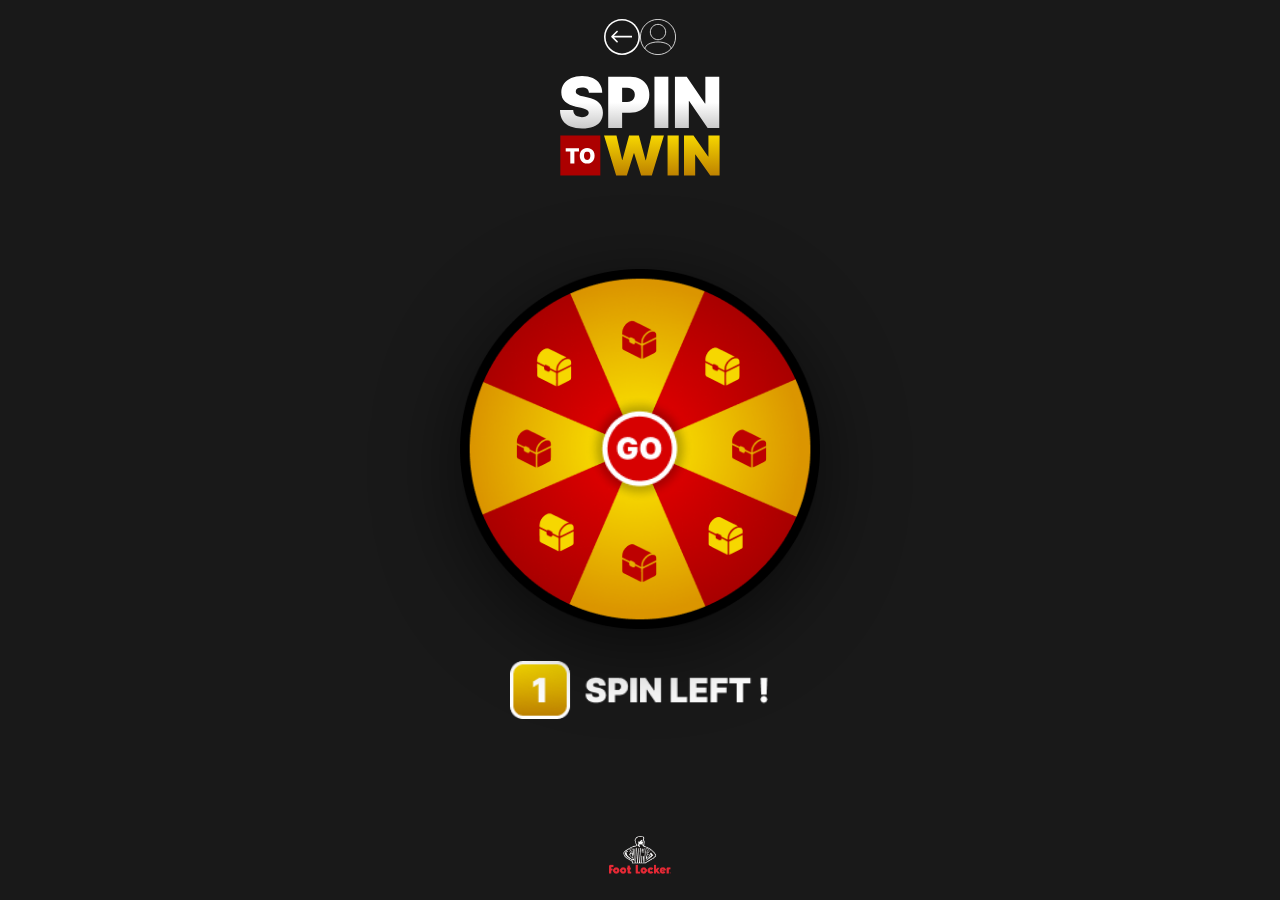
<file: index.html>
<!DOCTYPE html>
<html lang="en">
  <head>
    <meta charset="UTF-8" />
    <meta name="viewport" content="width=device-width, initial-scale=1.0" />
    <title>Foot Locker - Spin The Wheel</title>
    <link rel="stylesheet" href="all.css" />
  </head>
  <body>
    <header class="top-bar">
      <button class="icon-button back-button" id="backButton" aria-label="Back">
        <img src="assets/backarrow_icon.svg" alt="Back" />
      </button>

      <div class="top-spacer"></div>

      <button
        class="icon-button account-button"
        id="accountButton"
        aria-label="Account"
      >
        <img src="assets/account_icon.svg" alt="Account" />
      </button>
    </header>

    <div class="main-logo-container">
      <img
        src="assets/main_logo.svg"
        alt="Main logo"
        class="main-logo"
      />
    </div>

    <main class="main-layout">
      <section class="wheel-section">
        <div class="wheel-wrapper">
          <img
            src="assets/wheel.png"
            alt="Spin the wheel"
            class="wheel-image"
            id="wheel"
          />

          <button
            class="go-button"
            id="goButton"
            aria-label="Spin the wheel"
          >
            <img src="assets/go_button.png" alt="Go" />
          </button>
        </div>

        <div class="spin-counter">
          <img
            src="assets/spin_counter.png"
            alt="Remaining spins"
            class="spin-counter-image"
          />
        </div>
      </section>
    </main>

    <footer class="bottom-logo-container">
      <img
        src="assets/footlocker_logo.png"
        alt="Foot Locker logo"
        class="footlocker-logo"
      />
    </footer>

    <script>
      // Basic hooks – replace with real navigation / logic later
      const backButton = document.getElementById("backButton");
      const accountButton = document.getElementById("accountButton");
      const goButton = document.getElementById("goButton");
      const wheel = document.getElementById("wheel");

      backButton?.addEventListener("click", () => {
        // TODO: replace with your real "back" behavior
        window.history.back();
      });

      accountButton?.addEventListener("click", () => {
        // TODO: replace with your account management URL / route
        // Example:
        // window.location.href = "/account.html";
        alert("Go to account management page");
      });

      goButton?.addEventListener("click", () => {
        if (!wheel) return;

        // Simple fake spin animation (CSS class toggling)
        wheel.classList.remove("spin");
        // force reflow so animation can restart
        void wheel.offsetWidth;
        wheel.classList.add("spin");
      });
    </script>
  </body>
  </html>
</file>
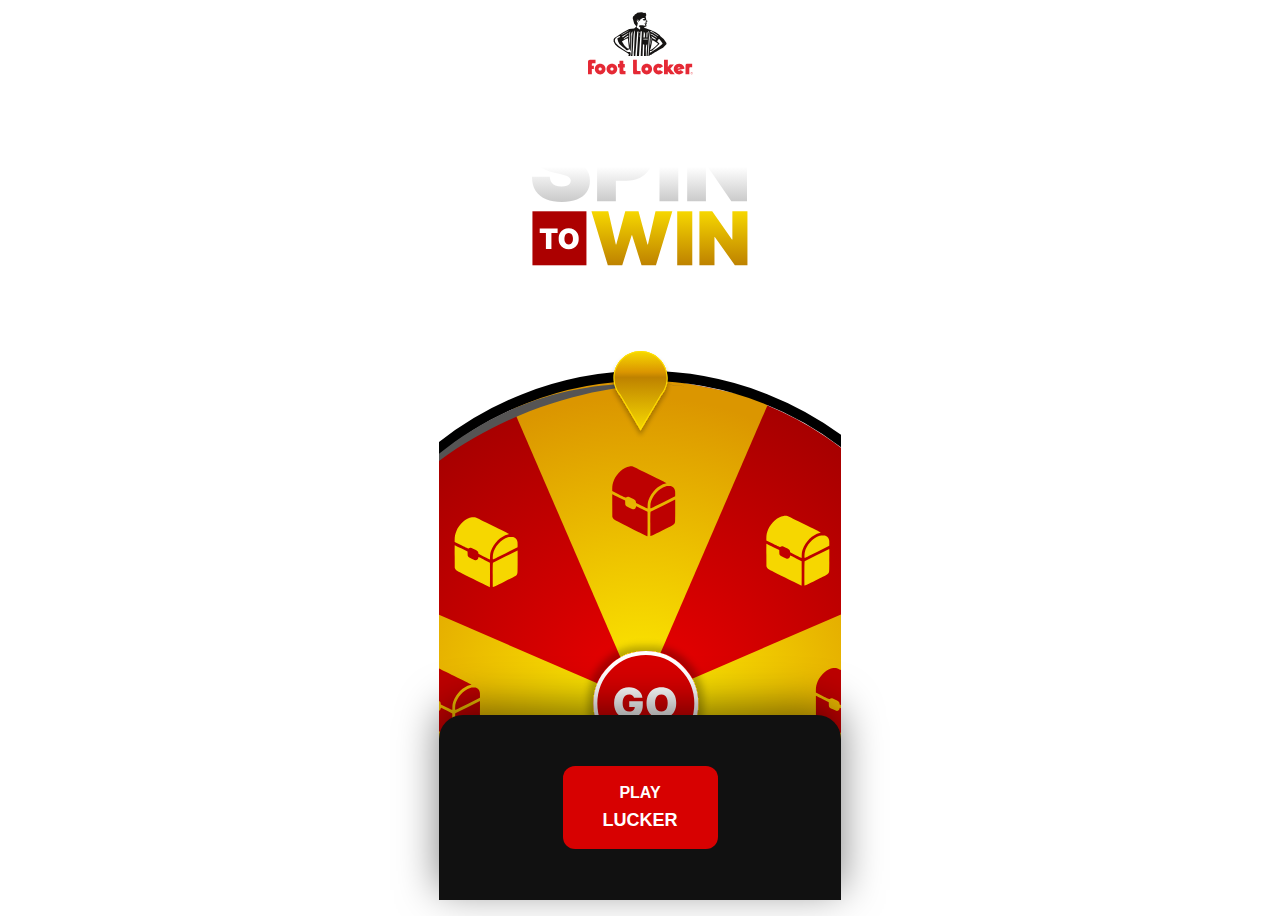
<file: page1.html>
<!DOCTYPE html>
<html lang="en">
<head>
    <meta charset="UTF-8">
    <meta name="viewport" content="width=device-width, initial-scale=1.0">
    <title>Document</title>
    <link rel="stylesheet" href="style1.css">
</head>
<body class="page1">
   <div class="container"><div class="hero_section"><svg class="logo_foot" xmlns="http://www.w3.org/2000/svg" width="105" height="64" viewBox="0 0 105 64" fill="none">
<g id="g2463">
<g id="g12">
<path id="path14" fill-rule="evenodd" clip-rule="evenodd" d="M28.6905 23.7248L25.5128 26.0639L24.4973 27.8295L24.4312 30.61L26.1306 34.1411L28.9778 37.0102L39.35 43.3L39.5045 43.5875L38.6442 46.1254H62.6112L62.6778 45.0654L63.7591 44.7348L75.8094 37.54L79.7816 33.4788L79.4728 31.2945L76.5819 27.2116L73.3369 24.3645L72.4106 23.2391L68.1732 20.304L63.075 17.9424C62.3248 17.589 61.3755 17.2361 60.1399 16.905L58.9042 16.3751C59.3679 16.0223 59.6319 15.5591 59.6538 14.9849C59.6761 14.632 59.6101 14.2567 59.3679 13.8371L59.9849 12.9107L59.7645 11.6969L60.4928 10.748L60.692 10.3285L60.2724 9.11458L59.3679 8.40825C59.3455 7.70197 59.1906 6.84158 58.8376 5.80419L59.4334 4.30358V3.61906C59.1906 2.33913 58.9042 1.56673 58.573 1.32418L57.8005 0.66209L56.1011 0.705778C55.3728 0.352917 54.4901 0.0879355 53.4745 0L51.9963 0.154614L50.8704 0.441412L49.1491 0.617842C48.9065 0.617842 48.6858 0.705778 48.5313 0.90464L47.6042 1.63279L46.0593 2.47137L45.8386 2.84666C45.5519 3.44263 45.1547 3.8398 44.6691 4.08285L44.3599 4.48001L43.4552 6.92951L45.0001 12.8003L46.6772 15.1395L46.8536 15.3159L45.6622 16.3091L41.1822 16.905L40.7408 17.0154L34.6274 20.1936L28.6905 23.7248ZM36.6579 30.6766L37.9821 29.264L38.6442 29.0433L38.9753 31.383L39.9023 35.1788L39.858 36.3261L38.3569 35.2896L36.9447 33.7664L35.5321 31.0738L36.6579 30.6766ZM64.4874 36.8782L63.7591 37.3856L65.3701 30.6766L67.7095 31.8244L68.6588 32.817L64.4874 36.8782Z" fill="white"/>
</g>
<g id="g16">
<path id="path18" fill-rule="evenodd" clip-rule="evenodd" d="M31.6698 25.0267L32.2215 25.8652C31.6255 26.5054 30.787 26.8807 29.7496 27.0571L29.4628 27.4324L29.4186 28.0503L30.1473 30.6101L31.383 32.9274C31.7359 33.4789 33.6118 35.0463 37.0107 37.6503L38.4895 39.2395L39.5706 39.3502C40.4096 38.6656 41.1378 38.2466 41.8218 38.1588L41.9545 34.8477L41.2039 29.9043L41.4465 21.4075L42.197 20.3702C41.9764 21.8266 41.9764 22.9082 42.1528 23.5921V39.3055L42.8149 40.3432L43.2121 32.8171C43.4333 28.8227 43.4551 26.2405 43.3666 25.1152L43.2121 23.2392L43.4551 21.849L44.5805 20.3702L44.1391 24.5852L43.4333 41.491L42.9695 44.8899H44.4259L45.0661 34.6928C45.2649 29.1319 45.4414 25.5347 45.6179 23.9455C45.7064 23.0185 45.9932 21.6501 46.4345 19.8627L46.6994 19.4874L46.8317 19.8627L46.8535 20.9438L46.1253 38.7981L45.7282 41.5794L45.8385 44.8899H47.3173L49.2375 20.8558L50.4513 20.3702L48.8398 44.8899H51.003L52.5479 20.8558L53.1876 20.0167L53.8502 20.7012L52.7244 44.8899H54.556L54.9537 33.1481L56.2554 33.6999L55.9684 44.8899H57.8446V37.2307L58.352 33.8548C58.6171 33.8548 58.9041 33.6563 59.1905 33.2366L58.5069 44.8899H59.7202L60.9783 25.5123C61.0448 23.5479 60.7573 21.6283 60.1398 19.7742L61.1327 20.6351L61.8392 26.1301L60.4262 44.8899H61.5298L61.5964 44.1173L63.2074 43.676C64.2003 42.8151 68.1289 40.4757 75.0362 36.6574L78.59 33.0602L78.3025 31.736L75.6767 27.9842L72.4323 25.1812L71.5714 24.1001L67.6215 21.3409L62.5893 19.0679C61.7284 18.6489 60.5364 18.2293 58.9701 17.7879L58.5729 17.523L56.8735 16.9052C55.6154 16.5522 55.748 16.2212 57.2488 15.8241C58.0655 15.5592 58.4622 15.2499 58.5069 14.8971C58.5069 14.6103 58.3743 14.2792 58.1316 13.9919L58.1976 13.5062L58.7273 12.6016C58.5729 12.0723 58.5069 11.5424 58.5069 11.0349L59.2123 10.6596L59.4332 10.1958L59.2789 9.77678L58.2194 8.89401C58.2418 8.32042 58.1976 7.65783 57.9548 6.95199L57.646 5.87036C57.6013 5.60544 57.8446 4.96578 58.352 3.90597L57.8004 2.2513L57.359 1.85364L55.814 1.9197C55.3285 1.50072 54.5341 1.25817 53.3421 1.14786L51.1571 1.61109L49.3035 1.76564L48.2443 2.62604L46.8535 3.37662C46.3684 4.36975 45.9047 4.94335 45.3753 5.09796L44.669 7.01811L46.1477 12.4251L47.4719 14.301L48.134 14.9189V16.0666H47.8248L46.1477 17.3908L41.2039 18.0971L35.179 21.1869L26.4173 26.8807L25.6449 28.2049L25.5788 30.4118L27.1237 33.4353L29.7496 36.1058C33.2146 38.2466 36.6797 40.3432 40.1223 42.4174L40.8947 43.3001L40.343 44.8899H42.2632C42.55 44.161 42.6827 43.4103 42.6603 42.6378C42.6603 42.0426 42.5063 41.491 42.1528 40.9389H39.7912L38.3131 40.233C37.4521 39.5706 36.3929 38.886 35.179 38.1806C34.0313 37.5183 32.8617 36.7016 31.6698 35.8412C29.5289 34.1412 28.0283 32.5303 27.1898 31.0078L26.903 29.8377L26.9691 28.4917L27.3444 27.7635L28.8231 26.3508L31.2951 24.9605L31.6698 25.0267ZM34.1859 25.9537V25.4686L40.4096 21.7162L40.4315 22.2461L35.2452 26.064L34.6273 26.2847L34.1859 25.9537ZM33.3911 23.8128L33.2589 23.3938L40.7844 19.377L40.4096 20.0834L35.3998 23.0185L33.3911 23.8128ZM40.4976 25.1812L40.2769 25.5789L36.1722 27.9842L35.9515 28.3371L35.7308 27.9842L35.863 27.587L39.4826 24.7399L40.4096 24.6514L40.4976 25.1812ZM39.9022 27.587C39.9901 28.8227 40.0786 30.0146 40.255 31.1618L41.0275 37.3857L40.4315 37.5401L39.6372 37.6066C38.4234 36.5914 37.2975 35.4653 36.2601 34.2078C35.3998 33.0825 34.6273 31.8906 33.9871 30.6101L34.1859 30.3014C35.2452 29.617 36.3268 28.9773 37.4302 28.3595C38.1584 28.006 38.9309 27.6531 39.7252 27.3663L39.9022 27.587ZM69.0116 26.1744L68.9456 26.5721L68.1731 26.4175L63.9799 23.8128H63.3176L62.6111 23.2611L62.3907 22.4007C63.0972 22.6214 63.759 22.9081 64.3771 23.2611L69.0116 26.1744ZM70.0929 24.9387L69.0116 24.5852L64.5315 21.4737C63.2074 20.9219 62.5227 20.6351 62.3907 20.6351L62.3023 19.9949L63.7148 20.1937L70.4241 24.718L70.0929 24.9387ZM56.7409 7.34916L56.5205 7.63595L54.6662 8.47447L55.1075 9.20268L56.8069 9.48998L57.8446 9.26931L58.6171 9.95327L57.9548 10.4389L57.4251 10.6596L57.9548 11.2556V11.5199L57.0939 11.697L56.5205 12.293L56.5865 12.8004L57.359 12.6016L57.6678 12.5798L57.8004 12.8004L57.2488 13.0654C57.1605 13.0654 57.0279 13.2418 56.8953 13.6832H57.1381L57.4692 14.301C57.5134 14.4999 57.3149 14.6321 56.9619 14.6982L54.49 14.235L51.8634 14.301L50.8484 14.9189V15.3603L52.1945 16.4637L52.0841 18.3178C52.0841 18.5822 51.8634 18.5385 51.3777 18.2293L48.7961 16.6184L48.8398 15.0511L49.1708 14.985L49.8553 11.9177L48.9501 10.7257L48.8398 9.33543L49.3035 8.82789L50.2306 8.67334L51.3777 9.66647H51.9962L52.2606 8.47447L54.7327 6.92962H56.4321L56.7409 7.34916ZM51.091 21.2972C51.091 21.1202 51.2013 21.0099 51.422 21.0099C51.6209 21.0099 51.7088 21.1202 51.7088 21.2972C51.7088 21.5398 51.6209 21.6283 51.422 21.6283C51.2013 21.6283 51.091 21.5398 51.091 21.2972ZM51.5547 25.1152C51.5547 25.3582 51.4444 25.4686 51.2237 25.4686C51.003 25.4686 50.8703 25.3582 50.8703 25.1152C50.8703 24.8944 51.003 24.8059 51.2237 24.8059C51.4444 24.8059 51.5547 24.8944 51.5547 25.1152ZM55.814 20.7673L56.035 20.7012L56.8953 22.4886L56.9619 23.7249L56.8069 26.5054H55.3945L55.814 20.7673ZM58.5729 21.6283L59.4998 21.0099L59.3454 26.5721H58.4398L58.5729 21.6283ZM67.555 27.8296L67.8861 28.4255L67.3346 28.8227L64.4873 27.3663L62.9865 24.9605L67.555 27.8296ZM64.0678 30.5882L64.2003 29.198C64.7525 29.3526 65.2598 29.5509 65.7012 29.8158C67.2462 30.7205 68.7247 31.6699 70.1595 32.7067C68.5266 34.4069 66.8267 35.9732 64.9729 37.4081C64.0678 38.1588 63.0749 38.7758 61.9712 39.2395L62.8981 36.4588L64.0678 30.5882ZM62.7661 29.1319L62.7437 27.1232C62.7437 26.7703 62.8763 26.7043 63.1414 26.9468C63.2516 27.1232 63.3618 27.5428 63.3836 28.2049L62.9865 31.9343L62.3689 34.539L62.7661 29.1319ZM59.6536 28.1164V28.4255H55.3945V28.1164H59.6536ZM59.6536 27.1894V27.587H55.3945V27.1894H59.6536L61.9712 41.8216L61.9936 39.8794L64.0901 39.6367L71.5714 32.8171L69.1 30.3014L70.711 27.9842L71.351 28.0503L74.5288 32.155L74.3526 32.9941C72.6974 34.5608 70.9314 35.995 69.0334 37.3197C66.7383 38.9531 64.4213 40.4757 61.9712 41.8216L59.6536 27.1894Z" fill="#161413"/>
</g>
<g id="g20">
<path id="path22" fill-rule="evenodd" clip-rule="evenodd" d="M50.3848 9.20273L49.3917 9.18086L49.1492 9.66652L49.3037 10.0418L49.679 9.97514L49.8998 10.3729L50.2307 10.7482L50.5618 10.7257L50.7164 9.95332L50.3848 9.20273Z" fill="#161413"/>
</g>
<g id="g24">
<path id="path26" fill-rule="evenodd" clip-rule="evenodd" d="M35.3115 49.6782H31.5154V53.1212H29.9705V56.52H31.5154V61.4415C31.5154 61.9271 31.7142 62.3902 32.0671 62.7438C32.4866 63.0973 32.9281 63.273 33.4355 63.273H37.4966V59.8971H36.1724C35.6207 59.8971 35.3339 59.5877 35.3339 58.992V56.52H36.7902V53.1212H35.3339L35.3115 49.6782Z" fill="#E52935"/>
</g>
<g id="g28">
<path id="path30" fill-rule="evenodd" clip-rule="evenodd" d="M48.8398 48.7517H45.0661V61.4414C45.0661 62.6777 45.6621 63.2729 46.9202 63.2729H52.5479V59.897H49.7231C49.149 59.897 48.8398 59.5876 48.8398 58.9919V48.7517Z" fill="#E52935"/>
</g>
<g id="g32">
<path id="path34" fill-rule="evenodd" clip-rule="evenodd" d="M99.4017 52.8564C98.1436 52.8564 97.5261 53.4516 97.5261 54.7102V63.2727H101.322V57.0932C101.322 56.5416 101.608 56.2552 102.183 56.2552H104.169V52.8564H99.4017Z" fill="#E52935"/>
</g>
<g id="g36">
<path id="path38" fill-rule="evenodd" clip-rule="evenodd" d="M1.94256 48.7733C1.41267 48.7733 0.971279 48.9725 0.55174 49.3255C0.198845 49.6997 0 50.164 0 50.6932V63.2726H3.84032V58.1089H5.87082V54.7101H3.84032V53.0773C3.84032 52.4586 4.1495 52.1722 4.70122 52.1722H7.52604V48.7733H1.94256Z" fill="#E52935"/>
</g>
<g id="g40">
<path id="path42" fill-rule="evenodd" clip-rule="evenodd" d="M15.9341 54.2684C14.8967 53.2313 13.6392 52.7245 12.2047 52.7245C10.6817 52.7245 9.44601 53.2313 8.40862 54.2684C7.34937 55.3279 6.81952 56.6083 6.81952 58.0431C6.81952 59.5658 7.34937 60.8015 8.40862 61.8386C9.46782 62.898 10.7259 63.4501 12.2047 63.4501C13.6392 63.4501 14.8967 62.898 15.9341 61.8386C16.9934 60.7796 17.5232 59.521 17.5232 58.0431C17.5232 56.6083 16.9934 55.3279 15.9341 54.2684ZM10.5932 58.0431C10.5932 57.0278 11.1449 56.5199 12.2047 56.5199C13.2197 56.5199 13.7495 57.0278 13.7495 58.0431C13.7495 59.0797 13.2197 59.5876 12.2047 59.5876C11.1449 59.5876 10.5932 59.0797 10.5932 58.0431Z" fill="#E52935"/>
</g>
<g id="g44">
<path id="path46" fill-rule="evenodd" clip-rule="evenodd" d="M27.6754 54.2684C26.638 53.2313 25.3799 52.7245 23.9454 52.7245C22.4448 52.7245 21.1867 53.2313 20.1493 54.2684C19.0901 55.3279 18.5607 56.6083 18.5607 58.0431C18.5607 59.5658 19.0901 60.8015 20.1493 61.8386C21.2091 62.898 22.4666 63.4501 23.9454 63.4501C25.3799 63.4501 26.638 62.898 27.6754 61.8386C28.7346 60.7796 29.2645 59.521 29.2645 58.0431C29.2645 56.6083 28.7346 55.3279 27.6754 54.2684ZM22.3344 58.0431C22.3344 57.0278 22.8861 56.5199 23.9454 56.5199C24.9828 56.5199 25.4902 57.0278 25.4902 58.0431C25.4902 59.0797 24.9828 59.5876 23.9454 59.5876C22.8861 59.5876 22.3344 59.0797 22.3344 58.0431Z" fill="#E52935"/>
</g>
<g id="g48">
<path id="path50" fill-rule="evenodd" clip-rule="evenodd" d="M62.5228 54.2684C61.4863 53.2313 60.2282 52.7245 58.7274 52.7245C57.249 52.7245 56.0127 53.2313 54.9538 54.2684C53.9159 55.3279 53.4089 56.6083 53.4089 58.0431C53.4089 59.5658 53.9159 60.8015 54.9538 61.8386C56.0127 62.898 57.249 63.4501 58.7274 63.4501C60.2282 63.4501 61.4863 62.898 62.5228 61.8386C63.5829 60.8015 64.0902 59.5658 64.0902 58.0431C64.0902 56.6083 63.5829 55.3279 62.5228 54.2684ZM57.6461 56.9613C57.9549 56.6743 58.3079 56.5199 58.7274 56.5199C59.7645 56.5199 60.2724 57.0278 60.2724 58.0431C60.2724 59.0797 59.7645 59.5876 58.7274 59.5876C57.6903 59.5876 57.2042 59.0797 57.2042 58.0431C57.2042 57.6678 57.3592 57.3142 57.6461 56.9613Z" fill="#E52935"/>
</g>
<g id="g52">
<path id="path54" fill-rule="evenodd" clip-rule="evenodd" d="M66.8489 54.2684C65.7894 55.3279 65.2597 56.6083 65.2597 58.0431C65.2597 59.5658 65.7894 60.8015 66.8489 61.8386C67.9078 62.898 69.1659 63.4501 70.6449 63.4501C72.5424 63.4501 74.0437 62.6111 75.125 60.9782L71.9024 58.904C71.5936 59.3672 71.1965 59.5876 70.6449 59.5876C69.5849 59.5876 69.0333 59.0797 69.0333 58.0431C69.0333 57.0278 69.5849 56.5199 70.6449 56.5199C71.1965 56.5199 71.5936 56.7621 71.9024 57.2488L75.125 55.1958C74.0437 53.5624 72.5424 52.7245 70.6449 52.7245C69.1217 52.7245 67.886 53.2313 66.8489 54.2684Z" fill="#E52935"/>
</g>
<g id="g56">
<path id="path58" fill-rule="evenodd" clip-rule="evenodd" d="M103.661 61.2864C103.021 61.2864 102.69 61.6175 102.69 62.2798C102.69 62.964 103.021 63.2727 103.661 63.2727C104.345 63.2727 104.654 62.964 104.654 62.2798C104.654 61.6175 104.345 61.2864 103.661 61.2864ZM102.866 62.2798C102.866 61.7501 103.109 61.4637 103.661 61.4637C104.213 61.4637 104.5 61.7501 104.5 62.2798C104.5 62.8314 104.213 63.1189 103.661 63.1189C103.109 63.1189 102.866 62.8314 102.866 62.2798Z" fill="#E52935"/>
</g>
<g id="g60">
<path id="path62" fill-rule="evenodd" clip-rule="evenodd" d="M104.169 62.059C104.169 61.8386 104.058 61.7502 103.793 61.7502H103.286V62.8315H103.44V62.3465H103.639L103.948 62.8315H104.169L103.816 62.3465C104.058 62.3465 104.169 62.2582 104.169 62.059ZM103.44 62.1922V61.9052H103.727L104.014 61.9936C104.014 62.1256 103.882 62.1922 103.639 62.1922H103.44Z" fill="#E52935"/>
</g>
<g id="g64">
<path id="path66" fill-rule="evenodd" clip-rule="evenodd" d="M79.8476 55.8794V48.7517H76.0079V63.2729H79.8476V60.2057L82.3855 63.2729H86.822L82.3195 57.8658L85.8951 53.497H81.7685L79.8476 55.8794Z" fill="#E52935"/>
</g>
<g id="g68">
<path id="path70" fill-rule="evenodd" clip-rule="evenodd" d="M96.4666 57.6454C96.4666 56.7621 96.1136 55.814 95.3847 54.7763C94.4578 53.497 93.1779 52.7899 91.5009 52.7021C89.4703 52.5913 87.9029 53.2978 86.778 54.8647C86.0715 55.8358 85.7185 56.8952 85.7185 58.0431C85.7185 59.5658 86.2701 60.8014 87.3295 61.8385C88.389 62.898 89.6471 63.4501 91.1255 63.4501C92.3618 63.4501 93.4654 63.0972 94.3918 62.3465L95.6717 60.9782L92.5827 58.9918L92.2068 59.4332C91.6995 59.8522 91.1255 59.9405 90.508 59.7201L89.7355 59.1244L96.4666 57.6454ZM90.5958 56.3431C91.3465 56.1227 91.9422 56.3208 92.4272 56.8952L89.4479 57.5794C89.6471 56.9831 90.0219 56.5865 90.5958 56.3431Z" fill="#E52935"/>
</g>
</g>
</svg></div>
<div class="section_container"><div class="word_spin">
    <img class="logo_spin" src="./assets/main_logo.svg" alt="logo_spin"/>
</div>
<div class="wheel_section"><svg xmlns="http://www.w3.org/2000/svg" width="402" height="630" viewBox="0 0 402 630" fill="none">
<ellipse cx="205.778" cy="432.521" rx="322.245" ry="321.196" fill="url(#paint0_radial_2132_3)"/>
<path d="M330.687 732.783L200.529 758.964L70.3709 732.783L200.529 431.471L330.687 732.783Z" fill="url(#paint1_radial_2132_3)"/>
<path d="M501.842 301.313L528.022 431.471L501.842 561.629L200.529 431.471L501.842 301.313Z" fill="url(#paint2_radial_2132_3)"/>
<path d="M200.529 431.471L-100.783 561.629L-126.964 431.471L-100.783 301.313L200.529 431.471Z" fill="url(#paint3_radial_2132_3)"/>
<path d="M200.529 103.978L330.687 130.158L200.529 431.471L70.3709 130.158L200.529 103.978Z" fill="url(#paint4_radial_2132_3)"/>
<circle cx="205.778" cy="433.57" r="327.742" stroke="black" stroke-width="10"/>
<path d="M-54.4699 242.532C-19.1607 190.073 75.2315 102.708 228.887 114.629C236.228 114.887 242.606 115.557 247.832 116.573C241.42 115.757 235.105 115.112 228.887 114.629C165.452 112.4 30.1404 140.927 -54.4699 242.532Z" fill="#555454"/>
<path d="M227.538 757.899C364.603 752.182 509.411 648.342 523.416 460.229C516.774 549.448 445.886 719.556 227.381 754.417C224.944 754.806 225.072 758.002 227.538 757.899Z" fill="#555454"/>
<g filter="url(#filter0_d_2132_3)">
<circle cx="206.827" cy="433.57" r="52.4829" fill="#D70101"/>
<circle cx="206.827" cy="433.57" r="50.4829" stroke="white" stroke-width="4"/>
</g>
<path d="M195.037 427.809C194.907 427.282 194.704 426.82 194.425 426.422C194.147 426.015 193.799 425.672 193.382 425.393C192.974 425.105 192.497 424.891 191.95 424.752C191.413 424.603 190.822 424.529 190.176 424.529C188.784 424.529 187.596 424.862 186.612 425.528C185.638 426.194 184.893 427.153 184.376 428.405C183.869 429.658 183.616 431.169 183.616 432.938C183.616 434.727 183.859 436.258 184.346 437.53C184.833 438.802 185.559 439.777 186.523 440.452C187.487 441.128 188.685 441.466 190.116 441.466C191.379 441.466 192.427 441.282 193.262 440.915C194.107 440.547 194.738 440.025 195.156 439.349C195.573 438.673 195.782 437.878 195.782 436.964L197.213 437.113H190.236V431.208H203.774V435.443C203.774 438.226 203.182 440.607 201.999 442.585C200.827 444.553 199.206 446.064 197.139 447.117C195.081 448.161 192.721 448.683 190.057 448.683C187.085 448.683 184.475 448.052 182.229 446.789C179.982 445.527 178.228 443.728 176.966 441.392C175.713 439.056 175.087 436.278 175.087 433.057C175.087 430.532 175.47 428.296 176.235 426.348C177.01 424.399 178.084 422.754 179.456 421.412C180.827 420.061 182.413 419.042 184.212 418.356C186.011 417.66 187.939 417.312 189.997 417.312C191.806 417.312 193.486 417.571 195.037 418.088C196.597 418.595 197.974 419.32 199.167 420.264C200.369 421.199 201.338 422.307 202.074 423.589C202.81 424.872 203.257 426.278 203.416 427.809H195.037Z" fill="white"/>
<path d="M237.22 432.997C237.22 436.397 236.559 439.265 235.237 441.601C233.915 443.926 232.131 445.691 229.885 446.894C227.638 448.086 225.133 448.683 222.37 448.683C219.587 448.683 217.072 448.081 214.826 446.879C212.589 445.666 210.81 443.897 209.488 441.571C208.176 439.235 207.52 436.377 207.52 432.997C207.52 429.598 208.176 426.735 209.488 424.409C210.81 422.073 212.589 420.309 214.826 419.116C217.072 417.914 219.587 417.312 222.37 417.312C225.133 417.312 227.638 417.914 229.885 419.116C232.131 420.309 233.915 422.073 235.237 424.409C236.559 426.735 237.22 429.598 237.22 432.997ZM228.692 432.997C228.692 431.169 228.448 429.628 227.961 428.375C227.484 427.113 226.774 426.159 225.829 425.513C224.895 424.857 223.742 424.529 222.37 424.529C220.998 424.529 219.84 424.857 218.896 425.513C217.962 426.159 217.251 427.113 216.764 428.375C216.287 429.628 216.048 431.169 216.048 432.997C216.048 434.826 216.287 436.372 216.764 437.634C217.251 438.887 217.962 439.841 218.896 440.497C219.84 441.143 220.998 441.466 222.37 441.466C223.742 441.466 224.895 441.143 225.829 440.497C226.774 439.841 227.484 438.887 227.961 437.634C228.448 436.372 228.692 434.826 228.692 432.997Z" fill="white"/>
<g filter="url(#filter1_d_2132_3)">
<mask id="path-9-inside-1_2132_3" fill="white">
<path d="M201.579 80.8849C216.516 80.8849 228.625 92.9941 228.625 107.931C228.625 114.597 226.211 120.699 222.212 125.413L201.58 160.331L180.948 125.415C176.948 120.7 174.534 114.598 174.534 107.931C174.534 92.9941 186.642 80.885 201.579 80.8849Z"/>
</mask>
<path d="M201.579 80.8849C216.516 80.8849 228.625 92.9941 228.625 107.931C228.625 114.597 226.211 120.699 222.212 125.413L201.58 160.331L180.948 125.415C176.948 120.7 174.534 114.598 174.534 107.931C174.534 92.9941 186.642 80.885 201.579 80.8849Z" fill="url(#paint5_linear_2132_3)"/>
<path d="M201.579 80.8849V79.8849H201.579L201.579 80.8849ZM228.625 107.931L229.625 107.931V107.931H228.625ZM222.212 125.413L221.449 124.766L221.394 124.831L221.351 124.905L222.212 125.413ZM201.58 160.331L200.719 160.84L201.58 162.297L202.441 160.84L201.58 160.331ZM180.948 125.415L181.809 124.906L181.766 124.833L181.711 124.768L180.948 125.415ZM174.534 107.931H173.534V107.931L174.534 107.931ZM201.579 80.8849V81.8849C215.963 81.8849 227.625 93.5463 227.625 107.931H228.625H229.625C229.625 92.4418 217.068 79.8849 201.579 79.8849V80.8849ZM228.625 107.931L227.625 107.931C227.625 114.351 225.301 120.225 221.449 124.766L222.212 125.413L222.974 126.06C227.121 121.172 229.625 114.843 229.625 107.931L228.625 107.931ZM222.212 125.413L221.351 124.905L200.719 159.823L201.58 160.331L202.441 160.84L223.073 125.922L222.212 125.413ZM201.58 160.331L202.441 159.823L181.809 124.906L180.948 125.415L180.087 125.924L200.719 160.84L201.58 160.331ZM180.948 125.415L181.711 124.768C177.858 120.227 175.534 114.352 175.534 107.931L174.534 107.931L173.534 107.931C173.534 114.844 176.038 121.174 180.186 126.062L180.948 125.415ZM174.534 107.931H175.534C175.534 93.5463 187.195 81.885 201.579 81.8849L201.579 80.8849L201.579 79.8849C186.09 79.885 173.534 92.4418 173.534 107.931H174.534Z" fill="#FFE100" mask="url(#path-9-inside-1_2132_3)"/>
</g>
<path d="M190.505 196.429C184.525 197.321 178.006 203.032 175.007 210.006C173.744 212.92 173.238 215.531 173.238 219.018V221.006L179.993 224.391C186.748 227.76 186.748 227.76 187.119 227.44C187.691 226.918 188.163 226.733 188.972 226.733C189.595 226.733 190.286 227.002 192.745 228.249C196.299 230.018 196.737 230.405 196.923 231.921L197.024 232.898L202.65 235.711C205.749 237.261 208.36 238.524 208.445 238.524C208.546 238.524 208.613 237.648 208.613 236.267C208.613 233.69 208.899 231.938 209.657 229.799C212.403 221.999 219.444 215.16 226.452 213.476C227.109 213.324 227.648 213.139 227.648 213.088C227.648 212.937 195.188 196.917 194.379 196.664C193.385 196.361 191.65 196.26 190.505 196.429Z" fill="#BD0101"/>
<path d="M226.486 216.39C219.764 218.395 212.976 226.059 211.662 233.067C211.409 234.364 211.258 238.07 211.443 238.339C211.561 238.508 214.222 237.261 223.875 232.443L236.155 226.312L236.205 224.206C236.222 223.044 236.172 221.578 236.07 220.955C235.75 218.833 234.656 217.3 232.887 216.474C232.061 216.087 231.708 216.036 229.922 216.003C228.17 215.969 227.715 216.019 226.486 216.39Z" fill="#BD0101"/>
<path d="M173.272 235.526L173.323 246.863L173.727 247.739C173.946 248.227 174.451 248.935 174.856 249.305C175.395 249.811 179.589 251.967 191.92 258.149C200.915 262.647 208.344 266.319 208.445 266.319C208.562 266.319 208.596 262.225 208.579 254.089L208.529 241.86L202.97 239.013C199.921 237.446 197.327 236.166 197.226 236.166C197.108 236.166 196.973 236.486 196.923 236.89C196.687 238.407 195.659 239.367 194.244 239.367C193.57 239.367 192.947 239.114 190.269 237.766C186.226 235.745 186.327 235.863 186.209 232.848L186.125 230.624L179.741 227.424C176.22 225.655 173.323 224.206 173.289 224.206C173.255 224.206 173.255 229.31 173.272 235.526Z" fill="#BD0101"/>
<path d="M223.841 235.627L211.527 241.792L211.409 243.393C211.258 245.818 211.292 265.864 211.46 266.117C211.561 266.302 214.155 265.072 222.78 260.76C234.841 254.729 235.009 254.628 235.767 252.944C236.155 252.085 236.155 252.085 236.205 242.904C236.222 237.851 236.222 232.763 236.205 231.601L236.155 229.462L223.841 235.627Z" fill="#BD0101"/>
<path d="M190.505 609.994C184.525 610.887 178.006 616.597 175.007 623.571C173.744 626.485 173.238 629.096 173.238 632.583V634.571L179.993 637.957C186.748 641.326 186.748 641.326 187.119 641.006C187.691 640.484 188.163 640.298 188.972 640.298C189.595 640.298 190.286 640.568 192.745 641.814C196.299 643.583 196.737 643.971 196.923 645.487L197.024 646.464L202.65 649.277C205.749 650.826 208.36 652.09 208.445 652.09C208.546 652.09 208.613 651.214 208.613 649.833C208.613 647.255 208.899 645.503 209.657 643.364C212.403 635.565 219.444 628.726 226.452 627.041C227.109 626.89 227.648 626.704 227.648 626.654C227.648 626.502 195.188 610.483 194.379 610.23C193.385 609.927 191.65 609.826 190.505 609.994Z" fill="#BD0101"/>
<path d="M226.486 629.955C219.764 631.96 212.976 639.624 211.662 646.632C211.409 647.929 211.258 651.635 211.443 651.905C211.561 652.073 214.222 650.826 223.875 646.009L236.155 639.877L236.205 637.772C236.222 636.609 236.172 635.144 236.07 634.52C235.75 632.398 234.656 630.865 232.887 630.04C232.061 629.652 231.708 629.602 229.922 629.568C228.17 629.534 227.715 629.585 226.486 629.955Z" fill="#BD0101"/>
<path d="M394.138 397.963C388.158 398.856 381.639 404.566 378.641 411.54C377.378 414.454 376.872 417.065 376.872 420.552V422.54L383.627 425.926C390.382 429.295 390.382 429.295 390.752 428.975C391.325 428.453 391.797 428.267 392.605 428.267C393.229 428.267 393.919 428.537 396.379 429.783C399.933 431.552 400.371 431.939 400.556 433.456L400.657 434.433L406.284 437.246C409.383 438.795 411.994 440.059 412.078 440.059C412.179 440.059 412.247 439.183 412.247 437.802C412.247 435.224 412.533 433.472 413.291 431.333C416.037 423.534 423.078 416.695 430.086 415.01C430.743 414.859 431.282 414.673 431.282 414.623C431.282 414.471 398.821 398.451 398.013 398.199C397.019 397.896 395.284 397.794 394.138 397.963Z" fill="#BD0101"/>
<path d="M376.906 437.06L376.956 448.397L377.361 449.273C377.58 449.762 378.085 450.469 378.489 450.84C379.028 451.345 383.223 453.501 395.553 459.683C404.549 464.181 411.977 467.853 412.078 467.853C412.196 467.853 412.23 463.76 412.213 455.624L412.163 443.394L406.604 440.547C403.555 438.981 400.961 437.701 400.86 437.701C400.742 437.701 400.607 438.021 400.556 438.425C400.321 439.941 399.293 440.901 397.878 440.901C397.204 440.901 396.581 440.648 393.903 439.301C389.86 437.279 389.961 437.397 389.843 434.382L389.759 432.159L383.374 428.958C379.854 427.189 376.956 425.741 376.923 425.741C376.889 425.741 376.889 430.845 376.906 437.06Z" fill="#BD0101"/>
<path d="M-4.73206 397.963C-10.7121 398.856 -17.2311 404.566 -20.2295 411.54C-21.4929 414.454 -21.9983 417.065 -21.9983 420.552V422.54L-15.2434 425.926C-8.48851 429.295 -8.48851 429.295 -8.11792 428.975C-7.54519 428.453 -7.07353 428.267 -6.26496 428.267C-5.6417 428.267 -4.95105 428.537 -2.49167 429.783C1.06264 431.552 1.50061 431.939 1.68591 433.456L1.78698 434.433L7.41323 437.246C10.5127 438.795 13.1237 440.059 13.2079 440.059C13.309 440.059 13.3764 439.183 13.3764 437.802C13.3764 435.224 13.6628 433.472 14.4208 431.333C17.1665 423.534 24.2078 416.695 31.2153 415.01C31.8723 414.859 32.4113 414.673 32.4113 414.623C32.4113 414.471 -0.0491333 398.451 -0.857697 398.199C-1.85155 397.896 -3.5866 397.794 -4.73206 397.963Z" fill="#BD0101"/>
<path d="M31.249 417.924C24.5278 419.929 17.7393 427.593 16.4253 434.601C16.1727 435.898 16.0211 439.604 16.2064 439.874C16.3243 440.042 18.9858 438.795 28.638 433.978L40.9181 427.846L40.9686 425.74C40.9854 424.578 40.9349 423.113 40.8338 422.489C40.5138 420.367 39.4189 418.834 37.6501 418.009C36.8247 417.621 36.471 417.571 34.6854 417.537C32.9335 417.503 32.4787 417.554 31.249 417.924Z" fill="#BD0101"/>
<path d="M-21.9645 437.06L-21.914 448.397L-21.5097 449.273C-21.2907 449.762 -20.7854 450.469 -20.3811 450.84C-19.842 451.345 -15.6476 453.501 -3.31703 459.683C5.67823 464.181 13.1069 467.853 13.208 467.853C13.3259 467.853 13.3596 463.76 13.3427 455.624L13.2922 443.394L7.73333 440.547C4.68437 438.981 2.09023 437.701 1.98916 437.701C1.87125 437.701 1.73649 438.021 1.68595 438.425C1.45012 439.941 0.422571 440.901 -0.992414 440.901C-1.66622 440.901 -2.28949 440.648 -4.96785 439.301C-9.01067 437.279 -8.9096 437.397 -9.02751 434.382L-9.11174 432.159L-15.496 428.958C-19.0166 427.189 -21.914 425.741 -21.9477 425.741C-21.9814 425.741 -21.9814 430.845 -21.9645 437.06Z" fill="#BD0101"/>
<path d="M28.6044 437.161L16.2907 443.327L16.1728 444.927C16.0212 447.353 16.0549 467.398 16.2233 467.651C16.3244 467.836 18.9185 466.607 27.5432 462.294C39.6043 456.264 39.7727 456.163 40.5307 454.478C40.9182 453.619 40.9182 453.619 40.9687 444.438C40.9856 439.385 40.9856 434.298 40.9687 433.135L40.9182 430.996L28.6044 437.161Z" fill="#BD0101"/>
<path d="M32.9204 247.367C26.9404 248.259 20.4214 253.97 17.4229 260.944C16.1596 263.858 15.6542 266.469 15.6542 269.956V271.944L22.4091 275.33C29.1639 278.699 29.1639 278.699 29.5345 278.378C30.1073 277.856 30.5789 277.671 31.3875 277.671C32.0108 277.671 32.7014 277.94 35.1608 279.187C38.7151 280.956 39.1531 281.343 39.3384 282.859L39.4394 283.836L45.0657 286.649C48.1652 288.199 50.7762 289.463 50.8604 289.463C50.9615 289.463 51.0288 288.587 51.0288 287.205C51.0288 284.628 51.3152 282.876 52.0732 280.737C54.819 272.938 61.8602 266.098 68.8678 264.414C69.5247 264.262 70.0638 264.077 70.0638 264.026C70.0638 263.875 37.6033 247.855 36.7948 247.603C35.8009 247.299 34.0659 247.198 32.9204 247.367Z" fill="#F6D700"/>
<path d="M68.9015 267.328C62.1803 269.333 55.3917 276.997 54.0778 284.005C53.8251 285.302 53.6735 289.008 53.8588 289.277C53.9767 289.446 56.6383 288.199 66.2905 283.381L78.5705 277.25L78.6211 275.144C78.6379 273.982 78.5874 272.516 78.4863 271.893C78.1663 269.771 77.0713 268.238 75.3026 267.412C74.4772 267.025 74.1234 266.974 72.3379 266.941C70.586 266.907 70.1312 266.957 68.9015 267.328Z" fill="#F6D700"/>
<path d="M15.6879 286.464L15.7384 297.801L16.1427 298.677C16.3617 299.165 16.8671 299.873 17.2713 300.243C17.8104 300.749 22.0048 302.905 34.3354 309.087C43.3307 313.585 50.7593 317.257 50.8604 317.257C50.9783 317.257 51.012 313.164 50.9952 305.027L50.9446 292.798L45.3858 289.951C42.3368 288.385 39.7427 287.104 39.6416 287.104C39.5237 287.104 39.3889 287.424 39.3384 287.829C39.1026 289.345 38.075 290.305 36.66 290.305C35.9862 290.305 35.3629 290.052 32.6846 288.705C28.6418 286.683 28.7428 286.801 28.6249 283.786L28.5407 281.562L22.1564 278.362C18.6358 276.593 15.7384 275.144 15.7048 275.144C15.6711 275.144 15.6711 280.248 15.6879 286.464Z" fill="#F6D700"/>
<path d="M66.2569 286.565L53.9431 292.73L53.8252 294.331C53.6736 296.756 53.7073 316.802 53.8758 317.055C53.9768 317.24 56.571 316.01 65.1957 311.698C77.2567 305.667 77.4252 305.566 78.1832 303.882C78.5706 303.023 78.5706 303.023 78.6212 293.842C78.638 288.789 78.638 283.701 78.6212 282.539L78.5706 280.4L66.2569 286.565Z" fill="#F6D700"/>
<path d="M350.548 559.61C344.568 560.503 338.049 566.214 335.05 573.188C333.787 576.102 333.282 578.713 333.282 582.2V584.187L340.036 587.573C346.791 590.942 346.791 590.942 347.162 590.622C347.735 590.1 348.206 589.915 349.015 589.915C349.638 589.915 350.329 590.184 352.788 591.431C356.343 593.2 356.78 593.587 356.966 595.103L357.067 596.08L362.693 598.893C365.793 600.443 368.404 601.706 368.488 601.706C368.589 601.706 368.656 600.83 368.656 599.449C368.656 596.872 368.943 595.12 369.701 592.981C372.446 585.181 379.488 578.342 386.495 576.658C387.152 576.506 387.691 576.321 387.691 576.27C387.691 576.119 355.231 560.099 354.422 559.846C353.428 559.543 351.693 559.442 350.548 559.61Z" fill="#F6D700"/>
<path d="M386.529 579.572C379.808 581.576 373.019 589.241 371.705 596.248C371.453 597.546 371.301 601.251 371.486 601.521C371.604 601.689 374.266 600.443 383.918 595.625L396.198 589.494L396.248 587.388C396.265 586.226 396.215 584.76 396.114 584.137C395.794 582.014 394.699 580.481 392.93 579.656C392.105 579.269 391.751 579.218 389.965 579.184C388.213 579.151 387.759 579.201 386.529 579.572Z" fill="#F6D700"/>
<path d="M333.315 598.708L333.366 610.045L333.77 610.921C333.989 611.409 334.494 612.117 334.899 612.487C335.438 612.993 339.632 615.149 351.963 621.331C360.958 625.828 368.387 629.501 368.488 629.501C368.606 629.501 368.639 625.407 368.622 617.271L368.572 605.042L363.013 602.195C359.964 600.628 357.37 599.348 357.269 599.348C357.151 599.348 357.016 599.668 356.966 600.072C356.73 601.588 355.702 602.549 354.287 602.549C353.614 602.549 352.99 602.296 350.312 600.948C346.269 598.927 346.37 599.045 346.252 596.03L346.168 593.806L339.784 590.605C336.263 588.837 333.366 587.388 333.332 587.388C333.298 587.388 333.298 592.492 333.315 598.708Z" fill="#F6D700"/>
<path d="M383.884 598.809L371.571 604.974L371.453 606.574C371.301 609 371.335 629.046 371.503 629.298C371.604 629.484 374.198 628.254 382.823 623.942C394.884 617.911 395.053 617.81 395.811 616.126C396.198 615.266 396.198 615.266 396.249 606.086C396.265 601.032 396.265 595.945 396.249 594.783L396.198 592.644L383.884 598.809Z" fill="#F6D700"/>
<path d="M344.61 245.882C338.63 246.775 332.111 252.486 329.112 259.46C327.849 262.374 327.344 264.985 327.344 268.472V270.459L334.098 273.845C340.853 277.214 340.853 277.214 341.224 276.894C341.797 276.372 342.268 276.187 343.077 276.187C343.7 276.187 344.391 276.456 346.85 277.703C350.404 279.471 350.842 279.859 351.028 281.375L351.129 282.352L356.755 285.165C359.854 286.715 362.465 287.978 362.55 287.978C362.651 287.978 362.718 287.102 362.718 285.721C362.718 283.144 363.005 281.392 363.763 279.252C366.508 271.453 373.55 264.614 380.557 262.93C381.214 262.778 381.753 262.593 381.753 262.542C381.753 262.391 349.293 246.371 348.484 246.118C347.49 245.815 345.755 245.714 344.61 245.882Z" fill="#F6D700"/>
<path d="M380.591 265.844C373.87 267.848 367.081 275.513 365.767 282.52C365.514 283.818 365.363 287.523 365.548 287.793C365.666 287.961 368.328 286.715 377.98 281.897L390.26 275.766L390.31 273.66C390.327 272.498 390.277 271.032 390.176 270.409C389.856 268.286 388.761 266.753 386.992 265.928C386.166 265.541 385.813 265.49 384.027 265.456C382.275 265.423 381.82 265.473 380.591 265.844Z" fill="#F6D700"/>
<path d="M327.377 284.98L327.428 296.317L327.832 297.193C328.051 297.681 328.556 298.389 328.961 298.759C329.5 299.265 333.694 301.421 346.025 307.603C355.02 312.1 362.449 315.773 362.55 315.773C362.668 315.773 362.701 311.679 362.684 303.543L362.634 291.314L357.075 288.467C354.026 286.9 351.432 285.62 351.331 285.62C351.213 285.62 351.078 285.94 351.028 286.344C350.792 287.86 349.764 288.821 348.349 288.821C347.675 288.821 347.052 288.568 344.374 287.22C340.331 285.199 340.432 285.317 340.314 282.302L340.23 280.078L333.846 276.877C330.325 275.109 327.428 273.66 327.394 273.66C327.36 273.66 327.36 278.764 327.377 284.98Z" fill="#F6D700"/>
<path d="M377.946 285.081L365.632 291.246L365.515 292.846C365.363 295.272 365.397 315.318 365.565 315.57C365.666 315.756 368.26 314.526 376.885 310.214C388.946 304.183 389.114 304.082 389.873 302.398C390.26 301.538 390.26 301.538 390.31 292.358C390.327 287.304 390.327 282.217 390.31 281.055L390.26 278.916L377.946 285.081Z" fill="#F6D700"/>
<path d="M37.3743 553.118C31.3943 554.011 24.8752 559.721 21.8768 566.695C20.6134 569.609 20.1081 572.22 20.1081 575.707V577.695L26.863 581.081C33.6178 584.45 33.6178 584.45 33.9884 584.13C34.5612 583.608 35.0328 583.422 35.8414 583.422C36.4647 583.422 37.1553 583.692 39.6147 584.938C43.169 586.707 43.607 587.094 43.7923 588.611L43.8933 589.588L49.5196 592.401C52.6191 593.95 55.2301 595.214 55.3143 595.214C55.4154 595.214 55.4827 594.338 55.4827 592.957C55.4827 590.379 55.7691 588.627 56.5271 586.488C59.2729 578.689 66.3141 571.85 73.3217 570.165C73.9786 570.014 74.5177 569.828 74.5177 569.778C74.5177 569.626 42.0572 553.606 41.2487 553.354C40.2548 553.051 38.5198 552.95 37.3743 553.118Z" fill="#F6D700"/>
<path d="M73.3554 573.079C66.6342 575.084 59.8456 582.748 58.5317 589.756C58.279 591.053 58.1274 594.759 58.3127 595.029C58.4306 595.197 61.0921 593.95 70.7444 589.133L83.0244 583.001L83.075 580.896C83.0918 579.733 83.0413 578.268 82.9402 577.644C82.6201 575.522 81.5252 573.989 79.7565 573.164C78.9311 572.776 78.5773 572.726 76.7917 572.692C75.0399 572.658 74.585 572.709 73.3554 573.079Z" fill="#F6D700"/>
<path d="M20.1419 592.215L20.1925 603.552L20.5967 604.428C20.8157 604.917 21.3211 605.624 21.7254 605.995C22.2644 606.5 26.4588 608.656 38.7894 614.838C47.7847 619.336 55.2134 623.008 55.3144 623.008C55.4324 623.008 55.466 618.915 55.4492 610.779L55.3987 598.549L49.8398 595.702C46.7908 594.136 44.1967 592.856 44.0956 592.856C43.9777 592.856 43.8429 593.176 43.7924 593.58C43.5566 595.096 42.529 596.056 41.114 596.056C40.4402 596.056 39.817 595.803 37.1386 594.456C33.0958 592.434 33.1969 592.552 33.0789 589.537L32.9947 587.314L26.6104 584.113C23.0898 582.344 20.1925 580.896 20.1588 580.896C20.1251 580.896 20.1251 586 20.1419 592.215Z" fill="#F6D700"/>
<path d="M70.7108 592.316L58.397 598.482L58.2791 600.082C58.1275 602.508 58.1612 622.553 58.3297 622.806C58.4307 622.991 61.0249 621.762 69.6495 617.449C81.7106 611.419 81.8791 611.318 82.6371 609.633C83.0245 608.774 83.0245 608.774 83.0751 599.593C83.0919 594.54 83.0919 589.453 83.0751 588.29L83.0245 586.151L70.7108 592.316Z" fill="#F6D700"/>
<defs>
<filter id="filter0_d_2132_3" x="141.444" y="368.187" width="130.766" height="130.766" filterUnits="userSpaceOnUse" color-interpolation-filters="sRGB">
<feFlood flood-opacity="0" result="BackgroundImageFix"/>
<feColorMatrix in="SourceAlpha" type="matrix" values="0 0 0 0 0 0 0 0 0 0 0 0 0 0 0 0 0 0 127 0" result="hardAlpha"/>
<feMorphology radius="5" operator="dilate" in="SourceAlpha" result="effect1_dropShadow_2132_3"/>
<feOffset/>
<feGaussianBlur stdDeviation="3.95"/>
<feComposite in2="hardAlpha" operator="out"/>
<feColorMatrix type="matrix" values="0 0 0 0 0 0 0 0 0 0 0 0 0 0 0 0 0 0 0.25 0"/>
<feBlend mode="normal" in2="BackgroundImageFix" result="effect1_dropShadow_2132_3"/>
<feBlend mode="normal" in="SourceGraphic" in2="effect1_dropShadow_2132_3" result="shape"/>
</filter>
<filter id="filter1_d_2132_3" x="170.534" y="80.8849" width="62.0908" height="87.4463" filterUnits="userSpaceOnUse" color-interpolation-filters="sRGB">
<feFlood flood-opacity="0" result="BackgroundImageFix"/>
<feColorMatrix in="SourceAlpha" type="matrix" values="0 0 0 0 0 0 0 0 0 0 0 0 0 0 0 0 0 0 127 0" result="hardAlpha"/>
<feOffset dy="4"/>
<feGaussianBlur stdDeviation="2"/>
<feComposite in2="hardAlpha" operator="out"/>
<feColorMatrix type="matrix" values="0 0 0 0 0 0 0 0 0 0 0 0 0 0 0 0 0 0 0.25 0"/>
<feBlend mode="normal" in2="BackgroundImageFix" result="effect1_dropShadow_2132_3"/>
<feBlend mode="normal" in="SourceGraphic" in2="effect1_dropShadow_2132_3" result="shape"/>
</filter>
<radialGradient id="paint0_radial_2132_3" cx="0" cy="0" r="1" gradientUnits="userSpaceOnUse" gradientTransform="translate(205.778 432.521) rotate(90) scale(459.458 460.96)">
<stop stop-color="#EE0000"/>
<stop offset="1" stop-color="#880000"/>
</radialGradient>
<radialGradient id="paint1_radial_2132_3" cx="0" cy="0" r="1" gradientUnits="userSpaceOnUse" gradientTransform="translate(200.529 431.471) rotate(45) scale(305.096)">
<stop stop-color="#FFEE00"/>
<stop offset="1" stop-color="#DB9600"/>
</radialGradient>
<radialGradient id="paint2_radial_2132_3" cx="0" cy="0" r="1" gradientUnits="userSpaceOnUse" gradientTransform="translate(200.529 431.471) rotate(45) scale(305.096)">
<stop stop-color="#FFEE00"/>
<stop offset="1" stop-color="#DB9600"/>
</radialGradient>
<radialGradient id="paint3_radial_2132_3" cx="0" cy="0" r="1" gradientUnits="userSpaceOnUse" gradientTransform="translate(200.529 431.471) rotate(45) scale(305.096)">
<stop stop-color="#FFEE00"/>
<stop offset="1" stop-color="#DB9600"/>
</radialGradient>
<radialGradient id="paint4_radial_2132_3" cx="0" cy="0" r="1" gradientUnits="userSpaceOnUse" gradientTransform="translate(200.529 431.471) rotate(45) scale(305.096)">
<stop stop-color="#FFEE00"/>
<stop offset="1" stop-color="#DB9600"/>
</radialGradient>
<linearGradient id="paint5_linear_2132_3" x1="201.579" y1="80.8849" x2="201.579" y2="160.659" gradientUnits="userSpaceOnUse">
<stop stop-color="#F7DA01"/>
<stop offset="0.264423" stop-color="#DB9600"/>
<stop offset="0.331731" stop-color="#BE8200"/>
<stop offset="1" stop-color="#F7DA01"/>
</linearGradient>
</defs>
</svg></div> <a href="page2.html">
<div class="CTA_container">
    <button class="CTA_button"><span class="text1"><strong>PLAY</strong></span>
    <span class="text2"><strong>LUCKER</strong></span>
</button>
</div>
</div></body>
</html>
</file>
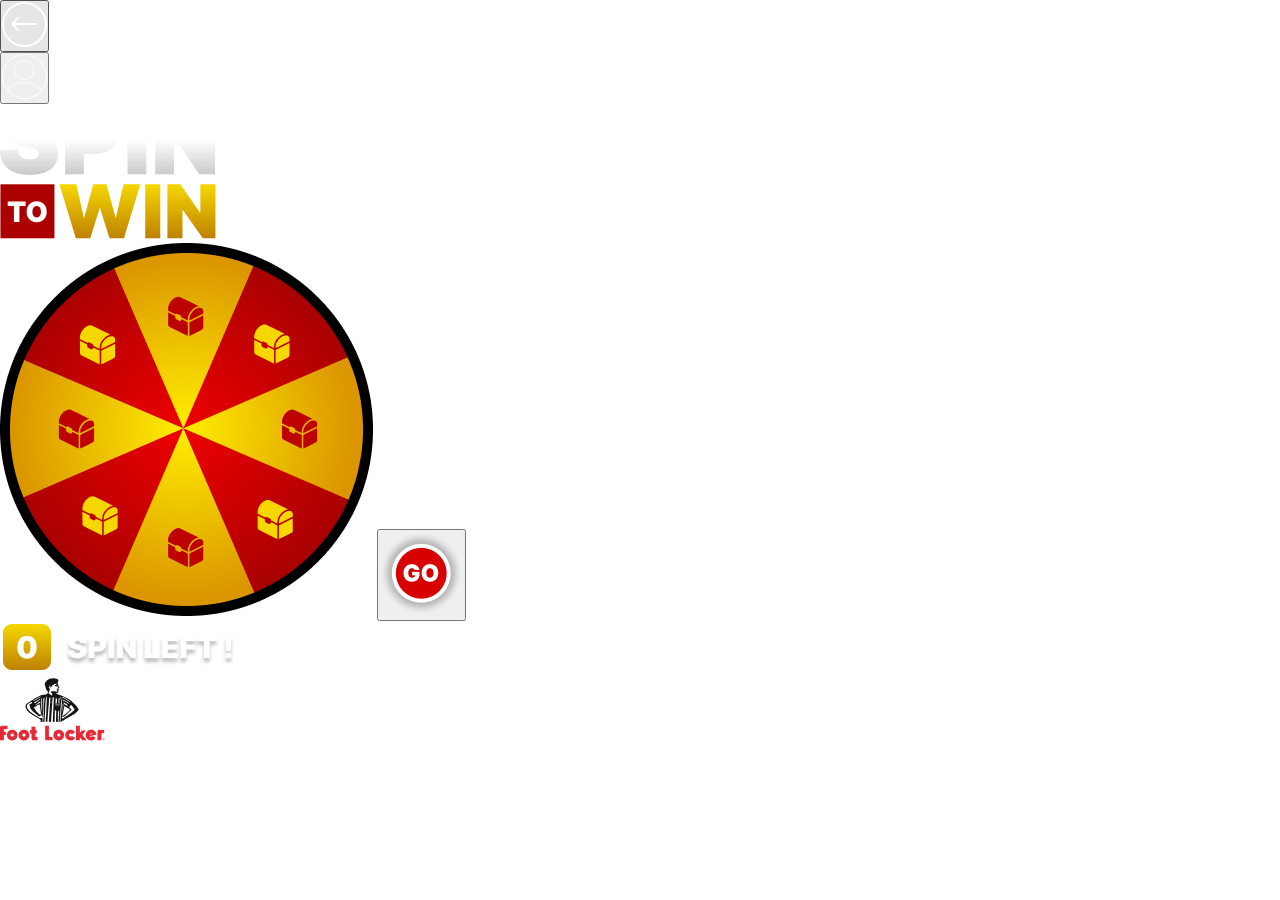
<file: page1_1.html>
<!DOCTYPE html>
<html lang="en">
  <head>
    <meta charset="UTF-8" />
    <meta name="viewport" content="width=device-width, initial-scale=1.0" />
    <title>Foot Locker - Spin The Wheel</title>
    <link rel="stylesheet" href="style1_1.css" />
  </head>
  <body>
    <header class="top-bar">
      <button class="icon-button back-button" id="backButton" aria-label="Back">
        <img src="assets/backarrow_icon.svg" alt="Back" />
      </button>

      <div class="top-spacer"></div>

      <button
        class="icon-button account-button"
        id="accountButton"
        aria-label="Account"
      >
        <img src="assets/account_icon.svg" alt="Account" />
      </button>
    </header>

    <div class="main-logo-container">
      <img
        src="assets/main_logo.svg"
        alt="Main logo"
        class="main-logo"
      />
    </div>

    <main class="main-layout">
      <section class="wheel-section">
        <div class="wheel-wrapper">
          <img
            src="assets/wheel.png"
            alt="Spin the wheel"
            class="wheel-image"
            id="wheel"
          />

          <button
            class="go-button"
            id="goButton"
            aria-label="Spin the wheel"
          >
            <img src="assets/go_button.png" alt="Go" />
          </button>
        </div>

        <div class="spin-counter">
          <img
            src="assets\Group 14.png"
            alt="Remaining spins"
            class="spin-counter-image"
          />
        </div>
      </section>
    </main>

    <footer class="bottom-logo-container">
      <img
        src="assets/footlocker_logo.png"
        alt="Foot Locker logo"
        class="footlocker-logo"
      />
    </footer>


  </body>
  </html>
</file>
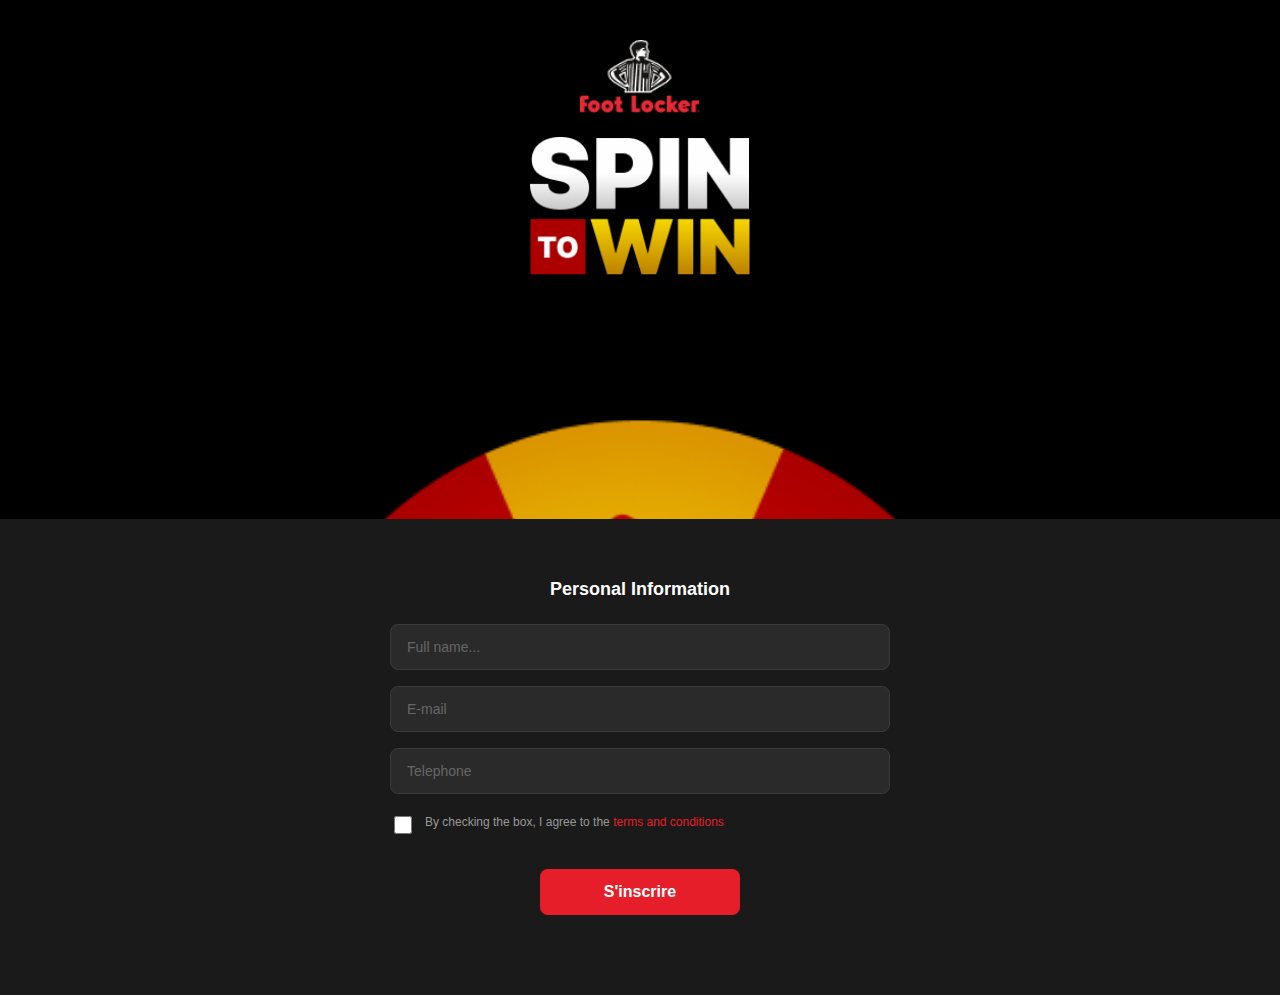
<file: page2.html>
<!DOCTYPE html>
<html lang="fr">
<head>
    <meta charset="UTF-8">
    <meta name="viewport" content="width=device-width, initial-scale=1.0">
    <title>Foot Locker - Spin to Win</title>
    <link rel="stylesheet" href="style2.css">
</head>
<body class="page2">

    <main class="game-container">
        
        <header class="header">
            <img src="assets/footlocker_logo.png" alt="Foot Locker" class="logo">
            <h1 class="main-title">
                <img src="assets/main_logo.png" alt="Spin to Win" class="main-logo">
            </h1>
        </header>

        <div class="wheel-section">
            <div class="pointer"></div>
            <img src="assets/wheel.png" alt="Roue de la fortune" class="wheel-img">
        </div>

        <section class="form-card">
            <h2 class="form-title">Personal Information</h2>
            <form action="pageY.html" method="POST">
                <div class="input-group">
                    <input type="text" name="fullname" placeholder="Full name..." required>
                </div>

                <div class="input-group">
                    <input type="email" name="email" placeholder="E-mail" required>
                </div>

                <div class="input-group">
                    <input type="tel" name="phone" placeholder="Telephone" required>
                </div>

                <div class="checkbox-container">
                    <input type="checkbox" id="terms" name="terms" required>
                    <label for="terms">
                        By checking the box, I agree to the <a href="#">terms and conditions</a>
                    </label>
                </div>
               <div class="button-wrapper">
                    <button type="submit" class="btn-submit">S'inscrire</button>
                </div>
            </form>
        </section>

    </main>

</body>
</html>
</file>
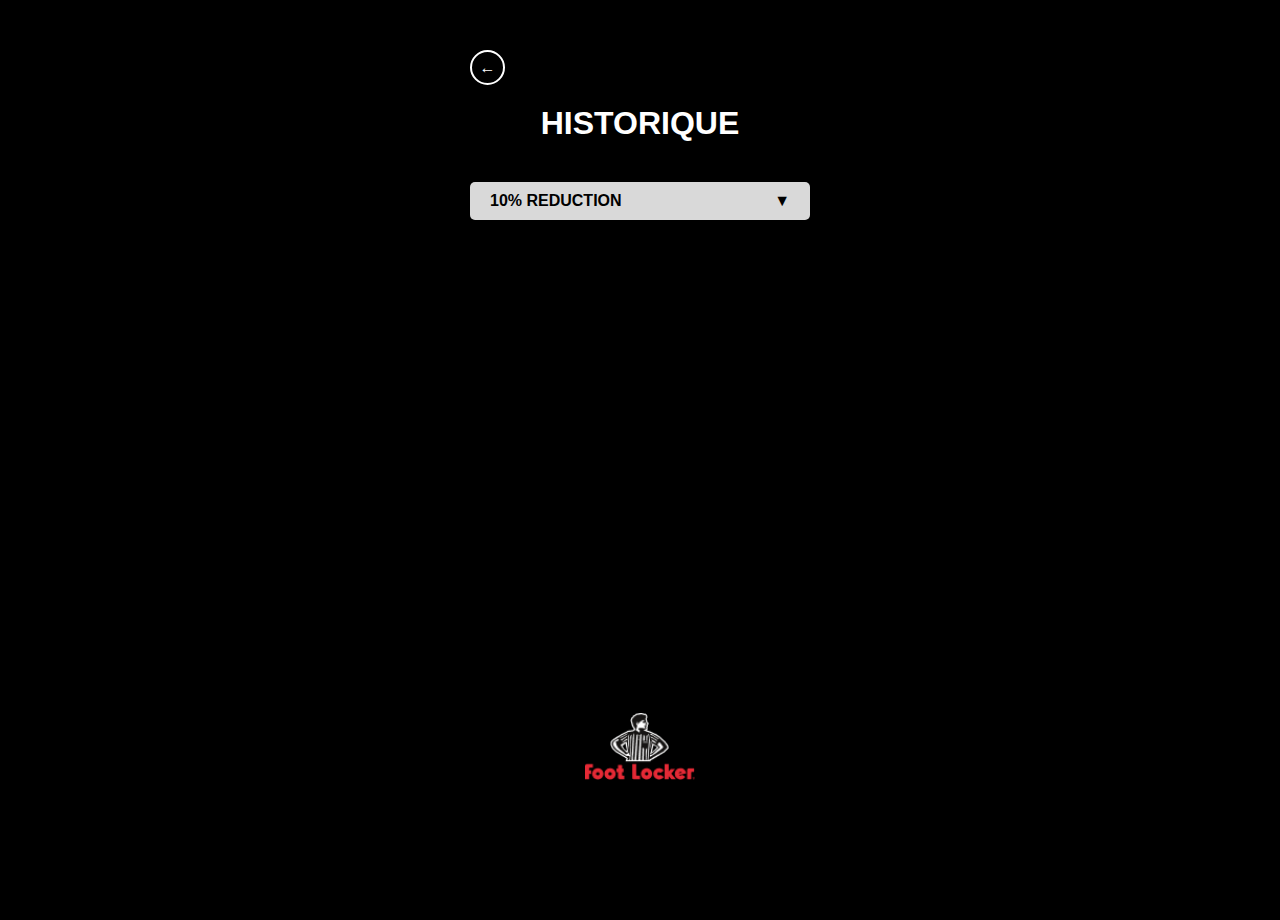
<file: page7.html>
<!DOCTYPE html>
<html lang="fr">
    <head>
        <meta charset="UTF-8">
        <meta name="viewport" content="width=device-width, initial-scale=1.0">
        <title>HISTORIQUE</title>
        <link rel="stylesheet" href="style-global.css">
    </head> 
    <body  class="page7">
            <div class="mobile-container">
        <header>
            <a href="paramètre.html" class="back-circle">←</a>
            <h1 class="main-title">HISTORIQUE</h1>
        </header>
                <section class="content">

    <details class="coupon">

        <summary class="coupon-bar">
            <span>10% REDUCTION</span>
            <span class="chevron">▼</span>
        </summary>

        <div class="coupon-details">
            <p>COUPON WON: 7 HOURS AGO</p>
            <p>EXPIRES IN: 41 HOURS</p>
            <p class="promo-code">CODE: LUCK10</p>
            <a href="mailto:user@email.com?subject=Your Coupon&body=Here is your coupon code: LUCK10" class="email-link">
RECEIVE BY EMAIL
</a>
        </div>

    </details>

</section>
        <footer class="footer">
            <img src="foot.png" alt="footlocker logo" class="foot-locker-logo">
        </footer>
            </div>
    </body>
</html>
</file>
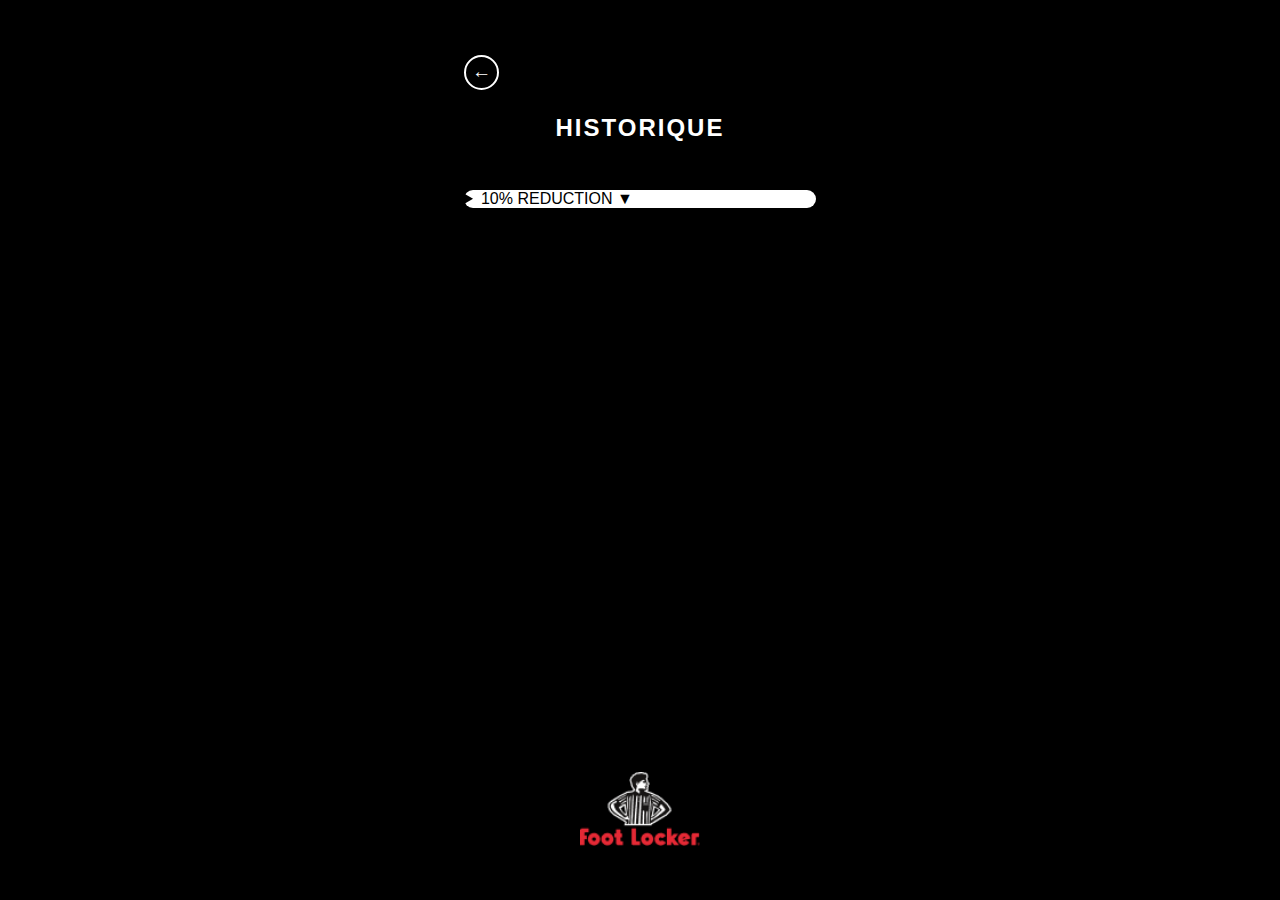
<file: page8.html>
<!DOCTYPE html>
<html lang="fr">
    <head>
        <meta charset="UTF-8">
                <meta name="viewport" content="width=device-width, initial-scale=1.0">
        <title>HISTORIQUE</title>
        <link rel="stylesheet" href="style8.css">
    </head>
    <body>
        <div class="mobile-container">
        <header>
            <a href="#" class="back-circle">←</a>
            <h1 class="main-title">HISTORIQUE</h1>
        </header>

        <section class="content">

    <details class="coupon">

        <summary class="coupon-bar">
            <span>10% REDUCTION</span>
            <span class="chevron">▼</span>
        </summary>

        <div class="coupon-details">
            <p>COUPON WON: 7 HOURS AGO</p>
            <p>EXPIRES IN: 41 HOURS</p>
            <p class="promo-code">CODE: LUCK10</p>
            <a href="#" class="email-link">RECEIVE BY EMAIL</a>
        </div>

    </details>

</section>

        <footer class="footer">
            <img src="foot.png" 
                 alt="Foot Locker" 
                 class="foot-locker-logo">
        </footer>
    </div>

</body>
</html>
</file>
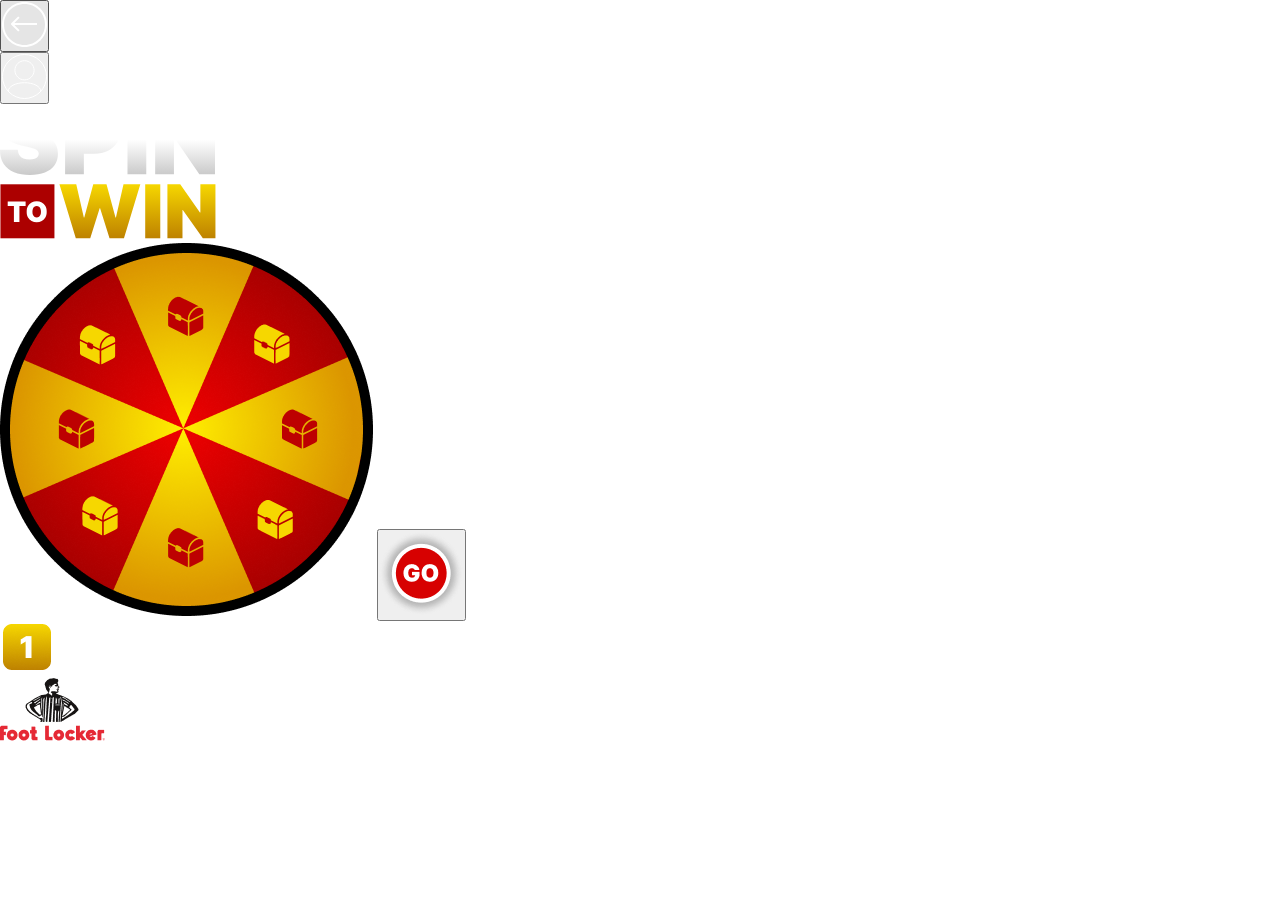
<file: pageY.html>
<!DOCTYPE html>
<html lang="en">
  <head>
    <meta charset="UTF-8" />
    <meta name="viewport" content="width=device-width, initial-scale=1.0" />
    <title>Foot Locker - Spin The Wheel</title>
    <link rel="stylesheet" href="styleY.css" />
  </head>
  <body>
    <header class="top-bar">
      <button class="icon-button back-button" id="backButton" aria-label="Back">
        <img src="assets/backarrow_icon.svg" alt="Back" />
      </button>

      <div class="top-spacer"></div>

      <button
        class="icon-button account-button"
        id="accountButton"
        aria-label="Account"
      >
        <img src="assets/account_icon.svg" alt="Account" />
      </button>
    </header>

    <div class="main-logo-container">
      <img
        src="assets/main_logo.svg"
        alt="Main logo"
        class="main-logo"
      />
    </div>

    <main class="main-layout">
      <section class="wheel-section">
        <div class="wheel-wrapper">
          <img
            src="assets/wheel.png"
            alt="Spin the wheel"
            class="wheel-image"
            id="wheel"
          />

          <button
            class="go-button"
            id="goButton"
            aria-label="Spin the wheel"
          >
            <img src="assets/go_button.png" alt="Go" />
          </button>
        </div>

        <div class="spin-counter">
          <img
            src="assets/spin_counter.png"
            alt="Remaining spins"
            class="spin-counter-image"
          />
        </div>
      </section>
    </main>

    <footer class="bottom-logo-container">
      <img
        src="assets/footlocker_logo.png"
        alt="Foot Locker logo"
        class="footlocker-logo"
      />
    </footer>


  </body>
  </html>
</file>
<file: all.css>
/* Dark mode par défaut */
  :root {
      --bg: #0f0f14;
      --text: #f1f1f1;
      --accent: #7a64b2;
      --card: #1a1a24;
      --border: #2a2a3a;
  }

  /* Si l'utilisateur préfère le clair */
  @media (prefers-color-scheme: light) {
      :root {
          --bg: #ffffff;
          --text: #111111;
          --accent: #0071e3;
          --card: #f5f5f7;
          --border: #dcdcdc;
      }
  }

  body {
      background-color: var(--bg);
      color: var(--text);
  }
  .container1 {
      display: grid;
      flex-direction: column;
      align-items: center;
      justify-content: center;
      height:  clamp(100vh, 100vw, 100vh);
      background-color: var(--bg);
  }
    .hero_section1 {
        display: flex;
        flex-direction: column;
        align-items: center;
        justify-content: center;
        gap: 20px;
        margin-bottom: clamp(50px, 10vw, 50px);
        position: relative;
    
    }
   .section_container1 {
    display: flex;
    flex-direction: column;
    align-items: center;
    justify-content: center;
    margin-bottom: 5px;
    background-color: var(--bg);
     position: relative;
   }
   .word_spin1 {
    display: flex;
    align-items: center;
    justify-content: center;
    margin-bottom: clamp(5px, 2vw, 5px);
   }
   .win_TO {
    display: flex;
    flex-direction:row-reverse;
    align-items: center;
    justify-content: center;
    align-items: center;
        gap: clamp(10px, 5vw, 10px);
   }
   .logo_win1 {
     display: flex;
    align-items: center;
    justify-content: center;
   }
    .win_logo1 {
        max-width: 156px;
        display: flex;
        height: clamp(40px, 10vw, 54px);
        
    }
    .carré1 {
        position: relative;
        width: clamp(40px, 10vw, 54px);
        height: clamp(40px, 10vw, 54px);
        background-color: #AC0000;
        color: var(--text);
        display: flex;
        font-size: 25px;
        font-weight: bold;
        align-items: center;
        justify-content: center;
        font-family: Arial, Helvetica, sans-serif;
    }
    .wheel_section1 {
  position: relative;
  width: clamp(300px, 80vw, 402px);
  margin: 0 auto;
  margin-bottom: 0;
}

.wheel_section1 svg {
  width: clamp(100%, 80vw, 100%);
  height: auto;
  display: block;
}

.CTA_container1 {
  position: absolute;
  display: flex;
  align-items: center;
  justify-content: center;
  width: clamp(300px, 80vw, 402px);
  height: clamp(185px, 40vw, 185px);
  background: #111;
  border-radius: clamp(24px, 5vw, 24px) clamp(24px, 5vw, 24px) 0 0;
  box-shadow: 0 -10px 40px rgba(0,0,0,0.5);
  bottom: 0;
  left: 0;
 right: 0;

}

.CTA_button1 {
  background: #D70101;
  color: white;
  font-weight: clamp(700px, 5vw, 700px);
  font-size: clamp(16px, 5vw, 18px);
  border-radius: 0;
  border: none;
  text-align: center;
  display: flex;
  flex-direction: column;
  padding: clamp(18px, 5vw, 18px) clamp(40px, 10vw, 40px);
  width: clamp(186px, 100%, 186px);
  height: clamp(66px, 15vw, 66px);
  cursor: pointer;
  transition: background-color 0.3s ease;
  display: flex; align-items: center; justify-content: center;
}
.CTA_button1:hover {
  background-color: #AC0000;
}
.text1 {
  font-size: clamp(14px, 5vw, 16px);
  margin-bottom: clamp(8px, 2vw, 8px);
  font-weight: bold;
  
}
.text2 {
  font-size: clamp(16px, 5vw, 18px);
  font-weight: bold;
}
@media (max-width: 600px) {
    .win_TO {
        flex-direction: column;
        gap: 5px;
    }
}
@media (max-width: 400px) {
    .win_TO {
        gap: 3px;
    }
}

body {
    background-color: #000; 
    color: white;
    font-family: 'Arial Black', sans-serif; 
    margin: 0;
    display: flex;
    justify-content: center;
    align-items: center;
    min-height: 100vh;
}

.game-container2 {
    width: 100%;
    max-width: 402px;
    display: flex;
    flex-direction: column;
    align-items: center; 
    gap: 0;
    padding: 24px 16px 40px;
}

/* Desktop layout - full width form */
@media (min-width: 768px) {
    .game-container2 {
        max-width: 100%;
        padding: 0;
    }
}

.header {
    text-align: center;
    padding-top: 8px;
}

@media (min-width: 768px) {
    .header {
        padding: 40px 0 20px;
    }
}

.logo2 {
    width: 120px; 
    height: auto;
    margin: 0 auto 24px auto;
    display: block;
}

.main-title2 {
    display: flex;
    align-items: center;
    justify-content: center;
    margin: 0 0 24px;
}

.main-logo2 {
    width: 220px;
    height: auto;
    display: block;
    margin: 0 auto;
}

.wheel-section2 {
    width: 100%;
    height: 100px;
    overflow: hidden;
    position: relative;
    display: flex;
    justify-content: center;
    align-items: flex-end;
    margin: 0;
}

.wheel-section2 img {
    width: 100%;
    max-width: 600px;
    min-width: 420px;
    height: auto;
    position: absolute;
    bottom: -340%;
    left: 50%;
    transform: translateX(-50%);
}

@media (min-width: 768px) {
    .wheel-section2 {
        height: 200px;
    }
    
    .wheel-section2 img {
        max-width: 800px;
        min-width: 600px;
    }
}



.form-card2 {
    background-color: #1a1a1a; 
    width: 100%;
    border-radius: 40px 40px 0 0;
    padding: 30px 20px 32px;
    margin-top: 0;
    z-index: 10;
}

@media (min-width: 768px) {
    .form-card {
        max-width: 100%;
        border-radius: 0;
        padding: 60px 20px 80px;
        display: flex;
        flex-direction: column;
        align-items: center;
    }
    
    .form-card2 form {
        width: 100%;
        max-width: 500px;
    }
}

.form-title2 {
    margin: 0 0 24px;
    font-size: 18px;
    text-align: left;
    font-weight: bold;
}

.input-group2 {
    margin-bottom: 16px;
}

input[type="text"],
input[type="email"],
input[type="tel"] {
    width: 100%;
    background-color: #2a2a2a;
    border: 1px solid #3a3a3a;
    border-radius: 8px;
    color: #888;
    padding: 14px 16px;
    margin-bottom: 0;
    font-size: 14px;
    box-sizing: border-box;
}

input[type="text"]::placeholder,
input[type="email"]::placeholder,
input[type="tel"]::placeholder {
    color: #666;
}

input[type="text"]:focus,
input[type="email"]:focus,
input[type="tel"]:focus {
    outline: none;
    border-color: #555;
}

.checkbox-container2 {
    display: flex;
    align-items: flex-start;
    gap: 10px;
    margin-top: 20px;
    font-size: 12px;
    line-height: 1.4;
}

.checkbox-container2 input[type="checkbox"] {
    width: 18px;
    height: 18px;
    flex-shrink: 0;
    margin-top: 2px;
    background-color: transparent;
    border: 2px solid #666;
    border-radius: 3px;
    cursor: pointer;
}

.checkbox-container2 label {
    color: #999;
    font-family: Arial, sans-serif;
    font-weight: normal;
}

.checkbox-container2 a {
    color: #e61e2a;
    text-decoration: none;
}

.checkbox-container2 a:hover {
    text-decoration: underline;
}

.button-wrapper2 {
    display: flex;
    justify-content: center; 
    width: 100%;
    margin-top: 32px;
}

.btn-submit2 {
    background-color: #e61e2a; 
    font-family: 'Arial Black', sans-serif;
    color: white;
    padding: 14px 50px;        
    border: none;
    border-radius: 8px;         
    font-weight: bold;
    font-size: 16px;
    cursor: pointer;
    min-width: 200px;
    text-transform: none;
}

.btn-submit2:hover {
    background-color: #cc1a24;
}
*,
*::before,
*::after {
  box-sizing: border-box;
  margin: 0;
  padding: 0;
}

body {
  font-family: system-ui, -apple-system, BlinkMacSystemFont, "Segoe UI",
    sans-serif;
  min-height: 100vh;
  display: flex;
  flex-direction: column;
  background-color: #191919;
  color: #f9fafb;
}

img {
  max-width: 100%;
  display: block;
}

button {
  border: none;
  background: none;
  padding: 0;
  cursor: pointer;
}

button:focus-visible {
  outline: 2px solid #f97316;
  outline-offset: 3px;
}

/* Top bar ------------------------------------------------------ */

.top-bar {
  display: flex;
  align-items: center;
  justify-content: space-between;
  padding: 1.2rem 1.4rem;
  position: relative;
  z-index: 10;
}

.icon-button {
  width: 36px;
  height: 36px;
  display: flex;
  align-items: center;
  justify-content: center;
}

.icon-button img {
  width: 100%;
  height: 100%;
  object-fit: contain;
}

.top-spacer {
  flex: 1;
}

/* Main layout -------------------------------------------------- */

.main-layout {
  flex: 1;
  display: flex;
  align-items: center;
  justify-content: center;
  padding: 0 1.5rem;
}

.wheel-section {
  display: flex;
  flex-direction: column;
  align-items: center;
  gap: 1.5rem;
  width: 100%;
  max-width: 420px;
}

.wheel-wrapper {
  position: relative;
  width: min(80vw, 360px);
  aspect-ratio: 1 / 1;
  display: flex;
  align-items: center;
  justify-content: center;
}

.wheel-image {
  width: 100%;
  height: 100%;
  object-fit: contain;
  filter: drop-shadow(0 18px 40px rgba(0, 0, 0, 0.6));
  transition: transform 0.8s ease-out;
}

.go-button {
  position: absolute;
  left: 50%;
  top: 50%;
  transform: translate(-50%, -50%);
  width: 30%;
  max-width: 110px;
  transition: transform 0.12s ease, filter 0.12s ease;
}

.go-button img {
  width: 100%;
  height: auto;
}

.go-button:hover {
  transform: translate(-50%, -50%) scale(1.04);
  filter: drop-shadow(0 0 10px rgba(248, 250, 252, 0.4));
}

.go-button:active {
  transform: translate(-50%, -50%) scale(0.96);
}

.spin-counter {
  width: min(58vw, 260px);
}

.spin-counter-image {
  width: 100%;
  height: auto;
  object-fit: contain;
}

/* Main logo -------------------------------------------------- */

.main-logo-container {
  display: flex;
  align-items: center;
  justify-content: center;
  padding: 0.1rem ;
}

.main-logo {
  height: 100px;
  width: auto;
  object-fit: contain;
}

/* Bottom logo -------------------------------------------------- */

.bottom-logo-container {
  display: flex;
  align-items: center;
  justify-content: center;
  padding: 1.2rem 0 1.6rem;
}

.footlocker-logo {
  height: 38px;
  width: auto;
  object-fit: contain;
}

/* Spin animation ----------------------------------------------- */

@keyframes spin-wheel {
  0% {
    transform: rotate(0deg);
  }
  100% {
    transform: rotate(1440deg);
  }
}

.wheel-image.spin {
  animation: spin-wheel 2.4s cubic-bezier(0.19, 1, 0.22, 1) forwards;
}

/* Responsive tweaks -------------------------------------------- */

@media (min-height: 780px) {
  .wheel-section {
    gap: 2rem;
  }

  .bottom-logo-container {
    padding-top: 1.6rem;
  }
}
</file>
<file: style1.css>
/* Dark mode par défaut */
  :root {
      --bg: #0f0f14;
      --text: #f1f1f1;
      --accent: #7a64b2;
      --card: #1a1a24;
      --border: #2a2a3a;
  }

  /* Si l'utilisateur préfère le clair */
  @media (prefers-color-scheme: light) {
      :root {
          --bg: #ffffff;
          --text: #111111;
          --accent: #0071e3;
          --card: #f5f5f7;
          --border: #dcdcdc;
      }
  }

  body.page1 {
      background-color: var(--bg);
      color: var(--text);
  }
  body.page1 .container {
      display: grid;
      flex-direction: column;
      align-items: center;
      justify-content: center;
      height:  clamp(100vh, 100vw, 100vh);
      background-color: var(--bg);
  }
    body.page1 .hero_section {
        display: flex;
        flex-direction: column;
        align-items: center;
        justify-content: center;
        gap: 20px;
        margin-bottom: clamp(50px, 10vw, 50px);
        position: relative;
    
    }
   body.page1 .section_container {
    display: flex;
    flex-direction: column;
    align-items: center;
    justify-content: center;
    margin-bottom: 5px;
    background-color: var(--bg);
     position: relative;
   }
   
    body.page1 .wheel_section {
  position: relative;
  width: clamp(300px, 80vw, 402px);
  margin: 0 auto;
  margin-bottom: 0;
}

body.page1 .wheel_section svg {
  width: clamp(100%, 80vw, 100%);
  height: auto;
  display: block;
}

body.page1 .CTA_container {
  position: absolute;
  display: flex;
  align-items: center;
  justify-content: center;
  width: clamp(300px, 80vw, 402px);
  height: clamp(185px, 40vw, 185px);
  background: #111;
  border-radius: clamp(24px, 5vw, 24px) clamp(24px, 5vw, 24px) 0 0;
  box-shadow: 0 -10px 40px rgba(0,0,0,0.5);
  bottom: 0;
  left: 0;
 right: 0;

}

body.page1 .CTA_button {
  background: #D70101;
  color: white;
  font-weight: clamp(700px, 5vw, 700px);
  font-size: clamp(16px, 5vw, 18px);
  border-radius: clamp(12px, 5vw, 12px);
  border: none;
  text-align: center;
  display: flex;
  flex-direction: column;
  padding: clamp(18px, 5vw, 18px) clamp(40px, 10vw, 40px);
}
body.page1 .text1 {
  font-size: clamp(14px, 5vw, 16px);
  margin-bottom: clamp(8px, 2vw, 8px);
  
}
body.page1 .text2 {
  font-size: clamp(16px, 5vw, 18px);
  font-weight: bold;
}
@media (max-width: 600px) {
    body.page1 .win_TO {
        flex-direction: column;
        gap: 5px;
    }
}
@media (max-width: 400px) {
    body.page1 .win_TO {
        gap: 3px;
    }
}
</file>
<file: style1_1.css>
*,
*::before,
*::after {
  box-sizing: border-box;
  margin: 0;
  padding: 0;
}

body.page1_1 {
  font-family: system-ui, -apple-system, BlinkMacSystemFont, "Segoe UI",
    sans-serif;
  min-height: 100vh;
  display: flex;
  flex-direction: column;
  background-color: #191919;
  color: #f9fafb;
}

body.page1_1 img {
  max-width: 100%;
  display: block;
}

body.page1_1 button {
  border: none;
  background: none;
  padding: 0;
  cursor: pointer;
}

body.page1_1 button:focus-visible {
  outline: 2px solid #f97316;
  outline-offset: 3px;
}



body.page1_1 .top-bar {
  display: flex;
  align-items: center;
  justify-content: space-between;
  padding: 1.2rem 1.4rem;
  position: relative;
  z-index: 10;
}

body.page1_1 .icon-button {
  width: 36px;
  height: 36px;
  display: flex;
  align-items: center;
  justify-content: center;
}

body.page1_1 .icon-button img {
  width: 100%;
  height: 100%;
  object-fit: contain;
}

body.page1_1 .top-spacer {
  flex: 1;
}

body.page1_1 .main-layout {
  flex: 1;
  display: flex;
  align-items: center;
  justify-content: center;
  padding: 0 1.5rem;
}

body.page1_1 .wheel-section {
  display: flex;
  flex-direction: column;
  align-items: center;
  gap: 1.5rem;
  width: 100%;
  max-width: 420px;
}

body.page1_1 .wheel-wrapper {
  position: relative;
  width: min(80vw, 360px);
  aspect-ratio: 1 / 1;
  display: flex;
  align-items: center;
  justify-content: center;
}

body.page1_1 .wheel-image {
  width: 100%;
  height: 100%;
  object-fit: contain;
  filter: drop-shadow(0 18px 40px rgba(0, 0, 0, 0.6));
  transition: transform 0.8s ease-out;
}

body.page1_1 .go-button {
  position: absolute;
  left: 50%;
  top: 50%;
  transform: translate(-50%, -50%);
  width: 30%;
  max-width: 110px;
  transition: transform 0.12s ease, filter 0.12s ease;
}

body.page1_1 .go-button img {
  width: 100%;
  height: auto;
}

body.page1_1 .go-button:hover {
  transform: translate(-50%, -50%) scale(1.04);
  filter: drop-shadow(0 0 10px rgba(248, 250, 252, 0.4));
}

body.page1_1 .go-button:active {
  transform: translate(-50%, -50%) scale(0.96);
}

body.page1_1 .spin-counter {
  width: min(58vw, 260px);
}

body.page1_1 .spin-counter-image {
  width: 100%;
  height: auto;
  object-fit: contain;
}


body.page1_1 .main-logo-container {
  display: flex;
  align-items: center;
  justify-content: center;
  padding: 0.1rem ;
}

body.page1_1 .main-logo {
  height: 100px;
  width: auto;
  object-fit: contain;
}

/* Bottom logo -------------------------------------------------- */

body.page1_1 .bottom-logo-container {
  display: flex;
  align-items: center;
  justify-content: center;
  padding: 1.2rem 0 1.6rem;
}

body.page1_1 .footlocker-logo {
  height: 38px;
  width: auto;
  object-fit: contain;
}

/* Spin animation ----------------------------------------------- */

@keyframes spin-wheel {
  0% {
    transform: rotate(0deg);
  }
  100% {
    transform: rotate(1440deg);
  }
}

body.page1_1 .wheel-image.spin {
  animation: spin-wheel 2.4s cubic-bezier(0.19, 1, 0.22, 1) forwards;
}

/* Responsive tweaks -------------------------------------------- */

@media (min-height: 780px) {
  body.page1_1 .wheel-section {
    gap: 2rem;
  }

  body.page1_1 .bottom-logo-container {
    padding-top: 1.6rem;
  }
}
</file>
<file: style2.css>
body.page2 {
  background-color: #000; 
  color: white;
  font-family: 'Arial Black', sans-serif; 
  margin: 0;
  display: flex;
  justify-content: center;
  align-items: center;
  min-height: 100vh;
}

body.page2 .game-container {
  width: 100%;
  max-width: 402px;
  display: flex;
  flex-direction: column;
  align-items: center; 
  gap: 0;
  padding: 24px 16px 40px;
}

/* Desktop layout - full width form */
@media (min-width: 768px) {
  body.page2 .game-container {
      max-width: 100%;
      padding: 0;
  }
}

body.page2 .header {
  text-align: center;
  padding-top: 8px;
}

@media (min-width: 768px) {
  body.page2 .header {
      padding: 40px 0 20px;
  }
}

body.page2 .logo {
  width: 120px; 
  height: auto;
  margin: 0 auto 24px auto;
  display: block;
}

body.page2 .main-title {
  display: flex;
  align-items: center;
  justify-content: center;
  margin: 0 0 24px;
}

body.page2 .main-logo {
  width: 220px;
  height: auto;
  display: block;
  margin: 0 auto;
}

body.page2 .wheel-section {
  width: 100%;
  height: 100px;
  overflow: hidden;
  position: relative;
  display: flex;
  justify-content: center;
  align-items: flex-end;
  margin: 0;
}

body.page2 .wheel-section img {
  width: 100%;
  max-width: 600px;
  min-width: 420px;
  height: auto;
  position: absolute;
  bottom: -340%;
  left: 50%;
  transform: translateX(-50%);
}

@media (min-width: 768px) {
  body.page2 .wheel-section {
      height: 200px;
  }
  
  body.page2 .wheel-section img {
      max-width: 800px;
      min-width: 600px;
  }
}



body.page2 .form-card {
  background-color: #1a1a1a; 
  width: 100%;
  border-radius: 40px 40px 0 0;
  padding: 30px 20px 32px;
  margin-top: 0;
  z-index: 10;
}

@media (min-width: 768px) {
  body.page2 .form-card {
      max-width: 100%;
      border-radius: 0;
      padding: 60px 20px 80px;
      display: flex;
      flex-direction: column;
      align-items: center;
  }
  
  body.page2 .form-card form {
      width: 100%;
      max-width: 500px;
  }
}

body.page2 .form-title {
  margin: 0 0 24px;
  font-size: 18px;
  text-align: left;
  font-weight: bold;
}

body.page2 .input-group {
  margin-bottom: 16px;
}

input[type="text"],
input[type="email"],
input[type="tel"] {
  width: 100%;
  background-color: #2a2a2a;
  border: 1px solid #3a3a3a;
  border-radius: 8px;
  color: #888;
  padding: 14px 16px;
  margin-bottom: 0;
  font-size: 14px;
  box-sizing: border-box;
}

input[type="text"]::placeholder,
input[type="email"]::placeholder,
input[type="tel"]::placeholder {
  color: #666;
}

input[type="text"]:focus,
input[type="email"]:focus,
input[type="tel"]:focus {
  outline: none;
  border-color: #555;
}

body.page2 .checkbox-container {
  display: flex;
  align-items: flex-start;
  gap: 10px;
  margin-top: 20px;
  font-size: 12px;
  line-height: 1.4;
}

body.page2 .checkbox-container input[type="checkbox"] {
  width: 18px;
  height: 18px;
  flex-shrink: 0;
  margin-top: 2px;
  background-color: transparent;
  border: 2px solid #666;
  border-radius: 3px;
  cursor: pointer;
}

body.page2 .checkbox-container label {
  color: #999;
  font-family: Arial, sans-serif;
  font-weight: normal;
}

body.page2 .checkbox-container a {
  color: #e61e2a;
  text-decoration: none;
}

body.page2 .checkbox-container a:hover {
  text-decoration: underline;
}

body.page2 .button-wrapper {
  display: flex;
  justify-content: center; 
  width: 100%;
  margin-top: 32px;
}

body.page2 .btn-submit {
  background-color: #e61e2a; 
  font-family: 'Arial Black', sans-serif;
  color: white;
  padding: 14px 50px;        
  border: none;
  border-radius: 8px;         
  font-weight: bold;
  font-size: 16px;
  cursor: pointer;
  min-width: 200px;
  text-transform: none;
}

body.page2 .btn-submit:hover {
  background-color: #cc1a24;
}
</file>
<file: style-global.css>
*,
*::before,
*::after {
  box-sizing: border-box;
  margin: 0;
  padding: 0;
}

body.page1_1 {
  font-family: system-ui, -apple-system, BlinkMacSystemFont, "Segoe UI",
    sans-serif;
  min-height: 100vh;
  display: flex;
  flex-direction: column;
  background-color: #191919;
  color: #f9fafb;
}

body.page1_1 img {
  max-width: 100%;
  display: block;
}

body.page1_1 button {
  border: none;
  background: none;
  padding: 0;
  cursor: pointer;
}

body.page1_1 button:focus-visible {
  outline: 2px solid #f97316;
  outline-offset: 3px;
}



body.page1_1 .top-bar {
  display: flex;
  align-items: center;
  justify-content: space-between;
  padding: 1.2rem 1.4rem;
  position: relative;
  z-index: 10;
}

body.page1_1 .icon-button {
  width: 36px;
  height: 36px;
  display: flex;
  align-items: center;
  justify-content: center;
}

body.page1_1 .icon-button img {
  width: 100%;
  height: 100%;
  object-fit: contain;
}

body.page1_1 .top-spacer {
  flex: 1;
}

body.page1_1 .main-layout {
  flex: 1;
  display: flex;
  align-items: center;
  justify-content: center;
  padding: 0 1.5rem;
}

body.page1_1 .wheel-section {
  display: flex;
  flex-direction: column;
  align-items: center;
  gap: 1.5rem;
  width: 100%;
  max-width: 420px;
}

body.page1_1 .wheel-wrapper {
  position: relative;
  width: min(80vw, 360px);
  aspect-ratio: 1 / 1;
  display: flex;
  align-items: center;
  justify-content: center;
}

body.page1_1 .wheel-image {
  width: 100%;
  height: 100%;
  object-fit: contain;
  filter: drop-shadow(0 18px 40px rgba(0, 0, 0, 0.6));
  transition: transform 0.8s ease-out;
}

body.page1_1 .go-button {
  position: absolute;
  left: 50%;
  top: 50%;
  transform: translate(-50%, -50%);
  width: 30%;
  max-width: 110px;
  transition: transform 0.12s ease, filter 0.12s ease;
}

body.page1_1 .go-button img {
  width: 100%;
  height: auto;
}

body.page1_1 .go-button:hover {
  transform: translate(-50%, -50%) scale(1.04);
  filter: drop-shadow(0 0 10px rgba(248, 250, 252, 0.4));
}

body.page1_1 .go-button:active {
  transform: translate(-50%, -50%) scale(0.96);
}

body.page1_1 .spin-counter {
  width: min(58vw, 260px);
}

body.page1_1 .spin-counter-image {
  width: 100%;
  height: auto;
  object-fit: contain;
}


body.page1_1 .main-logo-container {
  display: flex;
  align-items: center;
  justify-content: center;
  padding: 0.1rem ;
}

body.page1_1 .main-logo {
  height: 100px;
  width: auto;
  object-fit: contain;
}

/* Bottom logo -------------------------------------------------- */

body.page1_1 .bottom-logo-container {
  display: flex;
  align-items: center;
  justify-content: center;
  padding: 1.2rem 0 1.6rem;
}

body.page1_1 .footlocker-logo {
  height: 38px;
  width: auto;
  object-fit: contain;
}

/* Spin animation ----------------------------------------------- */

@keyframes spin-wheel {
  0% {
    transform: rotate(0deg);
  }
  100% {
    transform: rotate(1440deg);
  }
}

body.page1_1 .wheel-image.spin {
  animation: spin-wheel 2.4s cubic-bezier(0.19, 1, 0.22, 1) forwards;
}

/* Responsive tweaks -------------------------------------------- */

@media (min-height: 780px) {
  body.page1_1 .wheel-section {
    gap: 2rem;
  }

  body.page1_1 .bottom-logo-container {
    padding-top: 1.6rem;
  }
}


 /* Dark mode par défaut */
  :root {
      --bg: #0f0f14;
      --text: #f1f1f1;
      --accent: #7a64b2;
      --card: #1a1a24;
      --border: #2a2a3a;
  }

  /* Si l'utilisateur préfère le clair */
  @media (prefers-color-scheme: light) {
      :root {
          --bg: #ffffff;
          --text: #111111;
          --accent: #0071e3;
          --card: #f5f5f7;
          --border: #dcdcdc;
      }
  }

  body.page1 {
      background-color: var(--bg);
      color: var(--text);
  }
  body.page1 .container {
      display: grid;
      flex-direction: column;
      align-items: center;
      justify-content: center;
      height:  clamp(100vh, 100vw, 100vh);
      background-color: var(--bg);
  }
    body.page1 .hero_section {
        display: flex;
        flex-direction: column;
        align-items: center;
        justify-content: center;
        gap: 20px;
        margin-bottom: clamp(50px, 10vw, 50px);
        position: relative;
    
    }
   body.page1 .section_container {
    display: flex;
    flex-direction: column;
    align-items: center;
    justify-content: center;
    margin-bottom: 5px;
    background-color: var(--bg);
     position: relative;
   }
   
    body.page1 .wheel_section {
  position: relative;
  width: clamp(300px, 80vw, 402px);
  margin: 0 auto;
  margin-bottom: 0;
}

body.page1 .wheel_section svg {
  width: clamp(100%, 80vw, 100%);
  height: auto;
  display: block;
}

body.page1 .CTA_container {
  position: absolute;
  display: flex;
  align-items: center;
  justify-content: center;
  width: clamp(300px, 80vw, 402px);
  height: clamp(185px, 40vw, 185px);
  background: #111;
  border-radius: clamp(24px, 5vw, 24px) clamp(24px, 5vw, 24px) 0 0;
  box-shadow: 0 -10px 40px rgba(0,0,0,0.5);
  bottom: 0;
  left: 0;
 right: 0;

}

body.page1 .CTA_button {
  background: #D70101;
  color: white;
  font-weight: clamp(700px, 5vw, 700px);
  font-size: clamp(16px, 5vw, 18px);
  border-radius: clamp(12px, 5vw, 12px);
  border: none;
  text-align: center;
  display: flex;
  flex-direction: column;
  padding: clamp(18px, 5vw, 18px) clamp(40px, 10vw, 40px);
}
body.page1 .text1 {
  font-size: clamp(14px, 5vw, 16px);
  margin-bottom: clamp(8px, 2vw, 8px);
  
}
body.page1 .text2 {
  font-size: clamp(16px, 5vw, 18px);
  font-weight: bold;
}
body.page1 a {
    color: var(--accent);
    text-decoration: none;
}
@media (max-width: 600px) {
    body.page1 .win_TO {
        flex-direction: column;
        gap: 5px;
    }
}
@media (max-width: 400px) {
    body.page1 .win_TO {
        gap: 3px;
    }
}

body.page2 {
  background-color: #191919; 
  color: white;
  font-family: 'Arial Black', sans-serif; 
  margin: 0;
  display: flex;
  justify-content: center;
  align-items: center;
  min-height: 100vh;
}

body.page2 .game-container {
  width: 100%;
  max-width: 402px;
  display: flex;
  flex-direction: column;
  align-items: center; 
  gap: 0;
  padding: 24px 16px 40px;
}

/* Desktop layout - full width form */
@media (min-width: 768px) {
  body.page2 .game-container {
      max-width: 100%;
      padding: 0;
  }
}

body.page2 .header {
  text-align: center;
  padding-top: 8px;
}

@media (min-width: 768px) {
  body.page2 .header {
      padding: 40px 0 20px;
  }
}

body.page2 .logo {
  width: 120px; 
  height: auto;
  margin: 0 auto 24px auto;
  display: block;
}

body.page2 .main-title {
  display: flex;
  align-items: center;
  justify-content: center;
  margin: 0 0 24px;
}

body.page2 .main-logo {
  width: 220px;
  height: auto;
  display: block;
  margin: 0 auto;
}

body.page2 .wheel-section {
  width: 100%;
  height: 100px;
  overflow: hidden;
  position: relative;
  display: flex;
  justify-content: center;
  align-items: flex-end;
  margin: 0;
}

body.page2 .wheel-section img {
  width: 100%;
  max-width: 600px;
  min-width: 420px;
  height: auto;
  position: absolute;
  bottom: -340%;
  left: 50%;
  transform: translateX(-50%);
}

@media (min-width: 768px) {
  body.page2 .wheel-section {
      height: 200px;
  }
  
  body.page2 .wheel-section img {
      max-width: 800px;
      min-width: 600px;
  }
}



body.page2 .form-card {
  background-color: #1a1a1a; 
  width: 100%;
  border-radius: 40px 40px 0 0;
  padding: 30px 20px 32px;
  margin-top: 0;
  z-index: 10;
}

@media (min-width: 768px) {
  body.page2 .form-card {
      max-width: 100%;
      border-radius: 0;
      padding: 60px 20px 80px;
      display: flex;
      flex-direction: column;
      align-items: center;
  }
  
  body.page2 .form-card form {
      width: 100%;
      max-width: 500px;
  }
}

body.page2 .form-title {
  margin: 0 0 24px;
  font-size: 18px;
  text-align: left;
  font-weight: bold;
}

body.page2 .input-group {
  margin-bottom: 16px;
}

input[type="text"],
input[type="email"],
input[type="tel"] {
  width: 100%;
  background-color: #2a2a2a;
  border: 1px solid #3a3a3a;
  border-radius: 8px;
  color: #888;
  padding: 14px 16px;
  margin-bottom: 0;
  font-size: 14px;
  box-sizing: border-box;
}

input[type="text"]::placeholder,
input[type="email"]::placeholder,
input[type="tel"]::placeholder {
  color: #666;
}

input[type="text"]:focus,
input[type="email"]:focus,
input[type="tel"]:focus {
  outline: none;
  border-color: #555;
}

body.page2 .checkbox-container {
  display: flex;
  align-items: flex-start;
  gap: 10px;
  margin-top: 20px;
  font-size: 12px;
  line-height: 1.4;
}

body.page2 .checkbox-container input[type="checkbox"] {
  width: 18px;
  height: 18px;
  flex-shrink: 0;
  margin-top: 2px;
  background-color: transparent;
  border: 2px solid #666;
  border-radius: 3px;
  cursor: pointer;
}

body.page2 .checkbox-container label {
  color: #999;
  font-family: Arial, sans-serif;
  font-weight: normal;
}

body.page2 .checkbox-container a {
  color: #e61e2a;
  text-decoration: none;
}

body.page2 .checkbox-container a:hover {
  text-decoration: underline;
}

body.page2 .button-wrapper {
  display: flex;
  justify-content: center; 
  width: 100%;
  margin-top: 32px;
}

body.page2 .btn-submit {
  background-color: #e61e2a; 
  font-family: 'Arial Black', sans-serif;
  color: white;
  padding: 14px 50px;        
  border: none;
  border-radius: 8px;         
  font-weight: bold;
  font-size: 16px;
  cursor: pointer;
  min-width: 200px;
  text-transform: none;
  text-decoration: none;
}

body.page2 .btn-submit:hover {
  background-color: #cc1a24;
  text-decoration: none;
}
* {
    box-sizing: border-box;
    margin: 0;
    padding: 0;
}
body.page7 {
    background-color: black;
    display: block;
    min-height: 100vh;
    font-family: Arial, sans-serif;
}
body.page7 .mobile-container {
    background-color: #000000;
    width: 95%;
    max-width: 380px;
    height: 90vh;
    max-height: 800px;
    padding: 30px 20px;
    display: flex;
    flex-direction: column;
    position: relative;
    border: none;
    margin: 20px auto;
    overflow-y: auto;
}

body.page7 .back-circle {
    display: flex;
    justify-content: center;
    align-items: center;
    width: 35px;
    height: 35px;
    border: 2px solid white;
    border-radius: 50%;
    color: white;
    text-decoration: none;
}

body.page7 .main-title {
    color: white;
    text-align: center;
    width: 100%;
    margin: 20px 0;
    font-family: sans-serif;
    text-transform: uppercase;
}
body.page7 details {
  margin-top: 20px;
  
}

body.page7 .coupon-details {
    display: flex;
  background-color: #D9D9D9;
  padding: 15px 20px;
  color: black;
    border-radius: 5px;
    justify-content: center;
   flex-wrap: wrap;
    gap: 10px;
}

body.page7 .chevron {
  transition: transform 0.3s;
}

body.page7 details[open] .chevron {
  transform: rotate(180deg);
}
body.page7 details summary {
  list-style: none;
  cursor: pointer;
}

body.page7 details summary::-webkit-details-marker {
  display: none;
}

body.page7 .coupon-bar {
  display: flex;
  background-color: #D9D9D9;
  justify-content: space-between;
  align-items: center;
  font-weight: bold;
  padding: 10px 20px;
  border-radius: 5px;
}
body.page7 .promo-code {
    padding-left: 30px;
    padding-right: 10px;
}

body.page7 .footer {
    margin-top: auto;
    display: flex;
    justify-content: center;
    padding-bottom: 10px;
}

body.page7 .foot-locker-logo {
    width: 110px;
    height: auto;
}
*,
*::before,
*::after {
  box-sizing: border-box;
  margin: 0;
  padding: 0;
}

body.pageY {
  font-family: system-ui, -apple-system, BlinkMacSystemFont, "Segoe UI",
    sans-serif;
  min-height: 100vh;
  display: flex;
  flex-direction: column;
  background-color: #191919;
  color: #f9fafb;
}

body.pageY img {
  max-width: 100%;
  display: block;
}

body.pageY button {
  border: none;
  background: none;
  padding: 0;
  cursor: pointer;
}

body.pageY button:focus-visible {
  outline: 2px solid #f97316;
  outline-offset: 3px;
}

/* Top bar ------------------------------------------------------ */

body.pageY .top-bar {
  display: flex;
  align-items: center;
  justify-content: space-between;
  padding: 1.2rem 1.4rem;
  position: relative;
  z-index: 10;
}

body.pageY .icon-button {
  width: 36px;
  height: 36px;
  display: flex;
  align-items: center;
  justify-content: center;
}

body.pageY .icon-button img {
  width: 100%;
  height: 100%;
  object-fit: contain;
}

body.pageY .top-spacer {
  flex: 1;
}

/* Main layout -------------------------------------------------- */

body.pageY .main-layout {
  flex: 1;
  display: flex;
  align-items: center;
  justify-content: center;
  padding: 0 1.5rem;
}

body.pageY .wheel-section {
  display: flex;
  flex-direction: column;
  align-items: center;
  gap: 1.5rem;
  width: 100%;
  max-width: 420px;
}

body.pageY .wheel-wrapper {
  position: relative;
  width: min(80vw, 360px);
  aspect-ratio: 1 / 1;
  display: flex;
  align-items: center;
  justify-content: center;
}

body.pageY .wheel-image {
  width: 100%;
  height: 100%;
  object-fit: contain;
  filter: drop-shadow(0 18px 40px rgba(0, 0, 0, 0.6));
  transition: transform 0.8s ease-out;
}

body.pageY .go-button {
  position: absolute;
  left: 50%;
  top: 50%;
  transform: translate(-50%, -50%);
  width: 30%;
  max-width: 110px;
  transition: transform 0.12s ease, filter 0.12s ease;
}

body.pageY .go-button img {
  width: 100%;
  height: auto;
}

body.pageY .go-button:hover {
  transform: translate(-50%, -50%) scale(1.04);
  filter: drop-shadow(0 0 10px rgba(248, 250, 252, 0.4));
}

body.pageY .go-button:active {
  transform: translate(-50%, -50%) scale(0.96);
}

body.pageY .spin-counter {
  width: min(58vw, 260px);
}

body.pageY .spin-counter-image {
  width: 100%;
  height: auto;
  object-fit: contain;
}

/* Main logo -------------------------------------------------- */

body.pageY .main-logo-container {
  display: flex;
  align-items: center;
  justify-content: center;
  padding: 0.1rem ;
}

body.pageY .main-logo {
  height: 100px;
  width: auto;
  object-fit: contain;
}

/* Bottom logo -------------------------------------------------- */

body.pageY .bottom-logo-container {
  display: flex;
  align-items: center;
  justify-content: center;
  padding: 1.2rem 0 1.6rem;
}

body.pageY .footlocker-logo {
  height: 38px;
  width: auto;
  object-fit: contain;
}

/* Spin animation ----------------------------------------------- */

@keyframes spin-wheel {
  0% {
    transform: rotate(0deg);
  }
  100% {
    transform: rotate(1440deg);
  }
}

body.pageY .wheel-image.spin {
  animation: spin-wheel 2.4s cubic-bezier(0.19, 1, 0.22, 1) forwards;
}

/* Responsive tweaks -------------------------------------------- */

@media (min-height: 780px) {
  body.pageY .wheel-section {
    gap: 2rem;
  }

  body.pageY .bottom-logo-container {
    padding-top: 1.6rem;
  }
}


*,
*::before,
*::after {
  box-sizing: border-box;
  margin: 0;
  padding: 0;
}

body.pagey {
  font-family: system-ui, -apple-system, BlinkMacSystemFont, "Segoe UI",
    sans-serif;
  min-height: 100vh;
  display: flex;
  flex-direction: column;
  background-color: #191919;
  color: #f9fafb;
}

body.pagey img {
  max-width: 100%;
  display: block;
}

body.pagey button {
  border: none;
  background: none;
  padding: 0;
  cursor: pointer;
}

body.pagey button:focus-visible {
  outline: 2px solid #f97316;
  outline-offset: 3px;
}

/* top bar */

body.pagey .top-bar {
  display: flex;
  align-items: center;
  justify-content: space-between;
  padding: 1.2rem 1.4rem;
  position: relative;
  z-index: 10;
}

body.pagey .icon-button {
  width: 36px;
  height: 36px;
  display: flex;
  align-items: center;
  justify-content: center;
}

body.pagey .icon-button img {
  width: 100%;
  height: 100%;
  object-fit: contain;
}

body.pagey .top-spacer {
  flex: 1;
}

/* main layout */

body.pagey .main-layout {
  flex: 1;
  display: flex;
  align-items: center;
  justify-content: center;
  padding: 0 1.5rem;
  gap: 20px;
}

body.pagey .wheel-section {
  display: flex;
  flex-direction: column;
  align-items: center;
  gap: 1.5rem;
  width: 100%;
  max-width: 420px;
  margin: 1rem 0;
}

body.pagey .wheel-wrapper {
  position: relative;
  width: min(80vw, 360px);
  aspect-ratio: 1 / 1;
  display: flex;
  align-items: center;
  justify-content: center;
}

body.pagey .wheel-image {
  width: 100%;
  height: 100%;
  object-fit: contain;
  filter: drop-shadow(0 18px 40px rgba(0, 0, 0, 0.6));
  transition: transform 0.8s ease-out;
}

body.pagey .go-button {
  position: absolute;
  left: 50%;
  top: 50%;
  transform: translate(-50%, -50%);
  width: 30%;
  max-width: 110px;
  transition: transform 0.12s ease, filter 0.12s ease;
}

body.pagey .go-button img {
  width: 100%;
  height: auto;
}

body.pagey .go-button:hover {
  transform: translate(-50%, -50%) scale(1.04);
  filter: drop-shadow(0 0 10px rgba(248, 250, 252, 0.4));
}

body.pagey .go-button:active {
  transform: translate(-50%, -50%) scale(0.96);
}

body.pagey .spin-counter {
  width: min(58vw, 260px);
}

body.pagey .spin-counter-image {
  width: 100%;
  height: auto;
  object-fit: contain;
}

/* main logo */

body.pagey .main-logo-container {
  display: flex;
  align-items: center;
  justify-content: center;
  padding: 0.1rem ;
  margin: 1.2rem 0;
}

body.pagey .main-logo {
  height: 100px;
  width: auto;
  object-fit: contain;
}

/* bottom logo */

body.pagey .bottom-logo-container {
  display: flex;
  align-items: center;
  justify-content: center;
  padding: 1.2rem 0 1.6rem;
  margin-top: 1rem;
}

body.pagey .footlocker-logo {
  height: 38px;
  width: auto;
  object-fit: contain;
}



body.pagey .wheel-image.spin {
  animation: spin-wheel 2.4s cubic-bezier(0.19, 1, 0.22, 1) forwards;
}

/* overlay */
body.pagey .overlay {
  position: fixed;
  inset: 0;
  background: rgba(0, 0, 0, 0.6);
  display: flex;
  align-items: center;
  justify-content: center;
  visibility: hidden;
  opacity: 0;
  transition: opacity 0.3s ease;
  z-index: 1000;
}

body.pagey #toggle:checked ~ .overlay {
  visibility: visible;
  opacity: 1;
}

body.pagey .overlay img {
  max-width: 80%;
  height: auto;
}

body.pagey #toggle:checked ~ .content {
  filter: blur(6px);
  transition: filter 0.3s ease;
}

/* responsive */

@media (min-height: 780px) {
  body.pagey .wheel-section {
    gap: 2rem;
  }

  body.pagey .bottom-logo-container {
    padding-top: 1.6rem;
  }
}
</file>
<file: style8.css>
* {
    box-sizing: border-box;
    margin: 0;
    padding: 0;
}

body {
    background-color: black;
    display: flex;
    justify-content: center;
    align-items: center;
    min-height: 100vh;
    font-family: Arial, sans-serif;
}

.mobile-container {
    background-color: black;
    width: 100%;
    max-width: 400px;
    height: 95vh;
    border-radius: 30px;
    padding: 2rem 1.5rem;
    display: flex;
    flex-direction: column;
    position: relative;
        box-shadow: 0 10px 30px rgba(0,0,0,0.5);
    overflow: hidden;
}

header {
    width: 100%;
    margin-bottom: 2rem;
}

.back-circle {
    display: flex;
    justify-content: center;
    align-items: center;
    width: 35px;
    height: 35px;
    border: 2px solid white;
    border-radius: 50%;
    color: white;
    text-decoration: none;
    font-size: 1.2rem;
}

.main-title {
    color: white;
    text-align: center;
    font-size: 1.5rem;
    margin-top: 1.5rem;
    letter-spacing: 2px;
    text-transform: uppercase;
}

.content {
    flex-grow: 1;
}

.coupon {
    background-color: white;
    border-radius: 12px;
    width: 100%;
    margin-top: 1rem;
}

.coupon-header {
    padding: 1rem;
    display: flex;
    justify-content: space-between;
    align-items: center;
    font-weight: 900;
    color: black;
}

.coupon-details {
    padding: 1rem;
    text-align: center;
    font-size: 0.85rem;
    color: #666;
    border-top: 1px solid #eee;
}

.promo-code {
    font-weight: bold;
    color: black;
    margin: 0.5rem 0;
    font-size: 1rem;
}

.email-link {
    color: #666;
    text-decoration: underline;
}

.footer {
    margin-top: auto;
    display: flex;
    justify-content: center;
    padding-top: 1rem;
}

.foot-locker-logo {
    width: 120px;
    height: auto;
}

@media (max-height: 650px) {
    .mobile-container { 
        height: 100vh; 
        border-radius: 0; 
    }
    .main-title { 
        margin-top: 0.5rem; 
        font-size: 1.2rem; 
    }
}
</file>
<file: styleY.css>
*,
*::before,
*::after {
  box-sizing: border-box;
  margin: 0;
  padding: 0;
}

body.pageY {
  font-family: system-ui, -apple-system, BlinkMacSystemFont, "Segoe UI",
    sans-serif;
  min-height: 100vh;
  display: flex;
  flex-direction: column;
  background-color: #191919;
  color: #f9fafb;
}

body.pageY img {
  max-width: 100%;
  display: block;
}

body.pageY button {
  border: none;
  background: none;
  padding: 0;
  cursor: pointer;
}

body.pageY button:focus-visible {
  outline: 2px solid #f97316;
  outline-offset: 3px;
}

/* Top bar ------------------------------------------------------ */

body.pageY .top-bar {
  display: flex;
  align-items: center;
  justify-content: space-between;
  padding: 1.2rem 1.4rem;
  position: relative;
  z-index: 10;
}

body.pageY .icon-button {
  width: 36px;
  height: 36px;
  display: flex;
  align-items: center;
  justify-content: center;
}

body.pageY .icon-button img {
  width: 100%;
  height: 100%;
  object-fit: contain;
}

body.pageY .top-spacer {
  flex: 1;
}

/* Main layout -------------------------------------------------- */

body.pageY .main-layout {
  flex: 1;
  display: flex;
  align-items: center;
  justify-content: center;
  padding: 0 1.5rem;
}

body.pageY .wheel-section {
  display: flex;
  flex-direction: column;
  align-items: center;
  gap: 1.5rem;
  width: 100%;
  max-width: 420px;
}

body.pageY .wheel-wrapper {
  position: relative;
  width: min(80vw, 360px);
  aspect-ratio: 1 / 1;
  display: flex;
  align-items: center;
  justify-content: center;
}

body.pageY .wheel-image {
  width: 100%;
  height: 100%;
  object-fit: contain;
  filter: drop-shadow(0 18px 40px rgba(0, 0, 0, 0.6));
  transition: transform 0.8s ease-out;
}

body.pageY .go-button {
  position: absolute;
  left: 50%;
  top: 50%;
  transform: translate(-50%, -50%);
  width: 30%;
  max-width: 110px;
  transition: transform 0.12s ease, filter 0.12s ease;
}

body.pageY .go-button img {
  width: 100%;
  height: auto;
}

body.pageY .go-button:hover {
  transform: translate(-50%, -50%) scale(1.04);
  filter: drop-shadow(0 0 10px rgba(248, 250, 252, 0.4));
}

body.pageY .go-button:active {
  transform: translate(-50%, -50%) scale(0.96);
}

body.pageY .spin-counter {
  width: min(58vw, 260px);
}

body.pageY .spin-counter-image {
  width: 100%;
  height: auto;
  object-fit: contain;
}

/* Main logo -------------------------------------------------- */

body.pageY .main-logo-container {
  display: flex;
  align-items: center;
  justify-content: center;
  padding: 0.1rem ;
}

body.pageY .main-logo {
  height: 100px;
  width: auto;
  object-fit: contain;
}

/* Bottom logo -------------------------------------------------- */

body.pageY .bottom-logo-container {
  display: flex;
  align-items: center;
  justify-content: center;
  padding: 1.2rem 0 1.6rem;
}

body.pageY .footlocker-logo {
  height: 38px;
  width: auto;
  object-fit: contain;
}

/* Spin animation ----------------------------------------------- */

@keyframes spin-wheel {
  0% {
    transform: rotate(0deg);
  }
  100% {
    transform: rotate(1440deg);
  }
}

body.pageY .wheel-image.spin {
  animation: spin-wheel 2.4s cubic-bezier(0.19, 1, 0.22, 1) forwards;
}

/* Responsive tweaks -------------------------------------------- */

@media (min-height: 780px) {
  body.pageY .wheel-section {
    gap: 2rem;
  }

  body.pageY .bottom-logo-container {
    padding-top: 1.6rem;
  }
}
</file>
